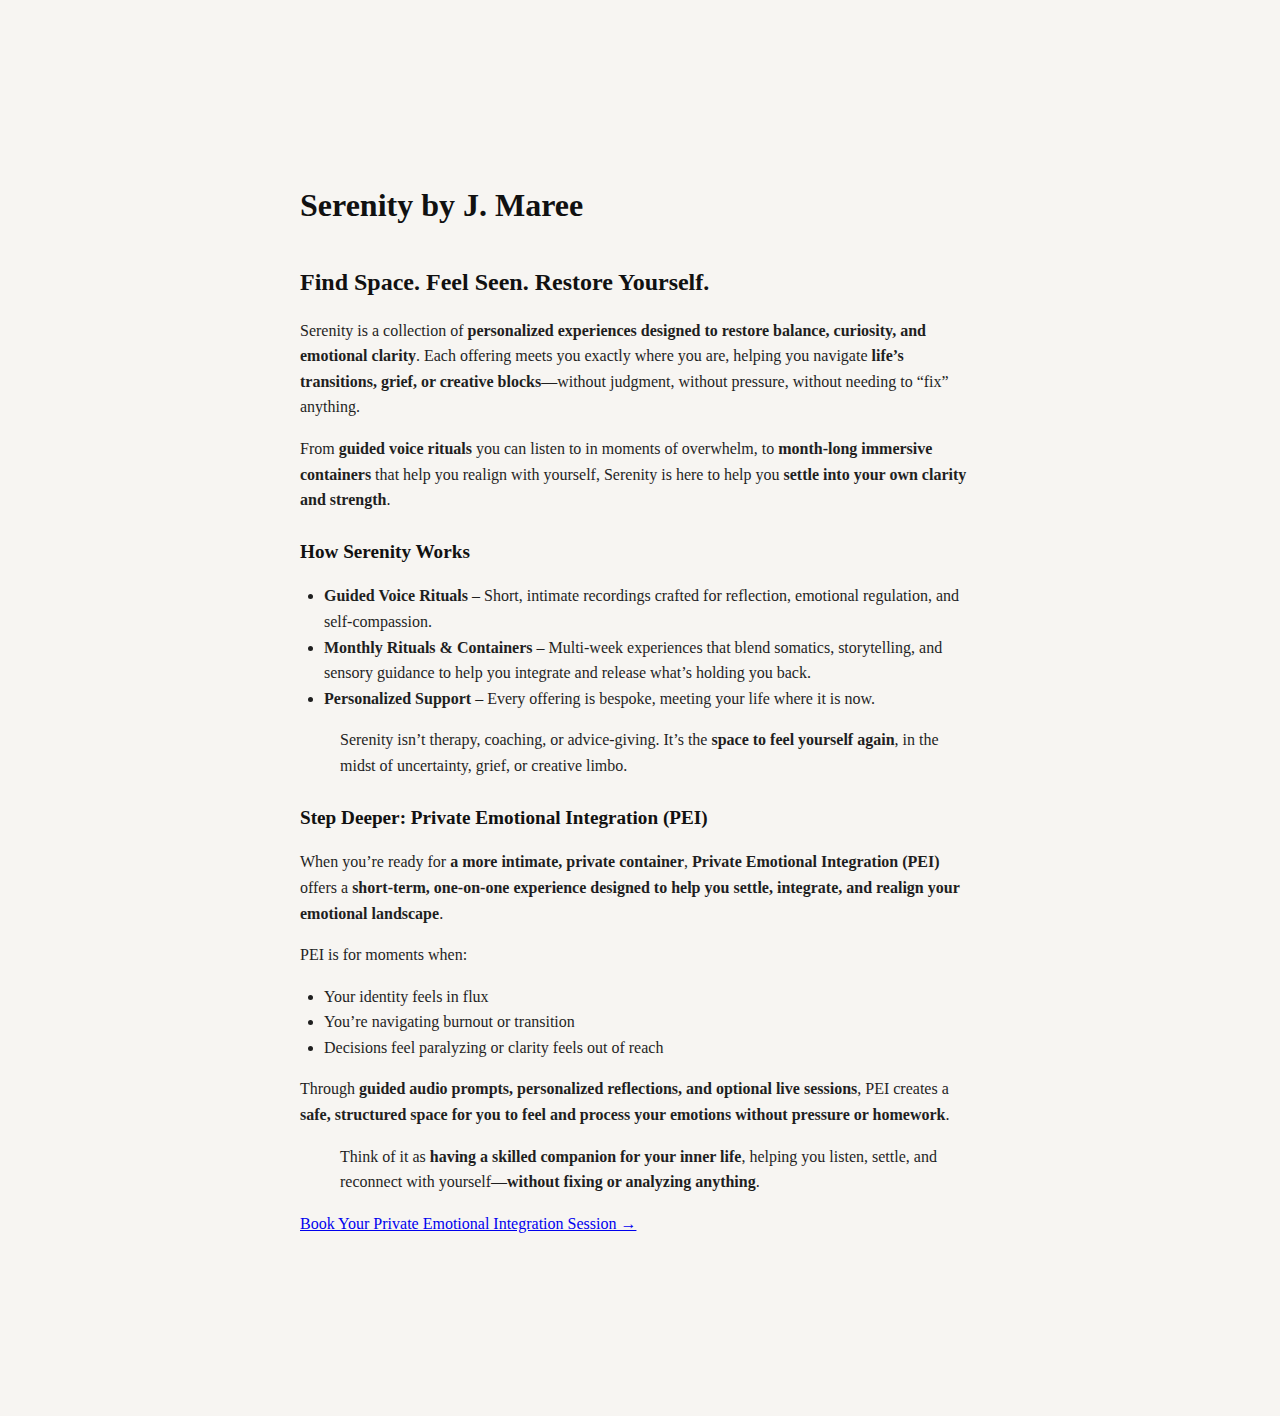
<file: index.html>
<!DOCTYPE html>
<html lang="en">
<head>
  <meta charset="UTF-8" />
  <meta name="viewport" content="width=device-width, initial-scale=1.0" />
  <title>Serenity by J. Maree</title>
  <link rel="stylesheet" href="assets/css/style.css" />
</head>
<body>
  <main class="container">
    <h1>Serenity by J. Maree</h1>
    <h2>Find Space. Feel Seen. Restore Yourself.</h2>
    <p>Serenity is a collection of <strong>personalized experiences designed to restore balance, curiosity, and emotional clarity</strong>. Each offering meets you exactly where you are, helping you navigate <strong>life’s transitions, grief, or creative blocks</strong>—without judgment, without pressure, without needing to “fix” anything.</p>
    <p>From <strong>guided voice rituals</strong> you can listen to in moments of overwhelm, to <strong>month-long immersive containers</strong> that help you realign with yourself, Serenity is here to help you <strong>settle into your own clarity and strength</strong>.</p>

    <h3>How Serenity Works</h3>
    <ul>
      <li><strong>Guided Voice Rituals</strong> – Short, intimate recordings crafted for reflection, emotional regulation, and self-compassion.</li>
      <li><strong>Monthly Rituals & Containers</strong> – Multi-week experiences that blend somatics, storytelling, and sensory guidance to help you integrate and release what’s holding you back.</li>
      <li><strong>Personalized Support</strong> – Every offering is bespoke, meeting your life where it is now.</li>
    </ul>

    <blockquote>Serenity isn’t therapy, coaching, or advice-giving. It’s the <strong>space to feel yourself again</strong>, in the midst of uncertainty, grief, or creative limbo.</blockquote>

    <h3>Step Deeper: Private Emotional Integration (PEI)</h3>
    <p>When you’re ready for <strong>a more intimate, private container</strong>, <strong>Private Emotional Integration (PEI)</strong> offers a <strong>short-term, one-on-one experience designed to help you settle, integrate, and realign your emotional landscape</strong>.</p>

    <p>PEI is for moments when:</p>
    <ul>
      <li>Your identity feels in flux</li>
      <li>You’re navigating burnout or transition</li>
      <li>Decisions feel paralyzing or clarity feels out of reach</li>
    </ul>

    <p>Through <strong>guided audio prompts, personalized reflections, and optional live sessions</strong>, PEI creates a <strong>safe, structured space for you to feel and process your emotions without pressure or homework</strong>.</p>

    <blockquote>Think of it as <strong>having a skilled companion for your inner life</strong>, helping you listen, settle, and reconnect with yourself—<strong>without fixing or analyzing anything</strong>.</blockquote>

    <a class="cta-button" href="/book-pei">Book Your Private Emotional Integration Session →</a>
</body>
</html>
</file>
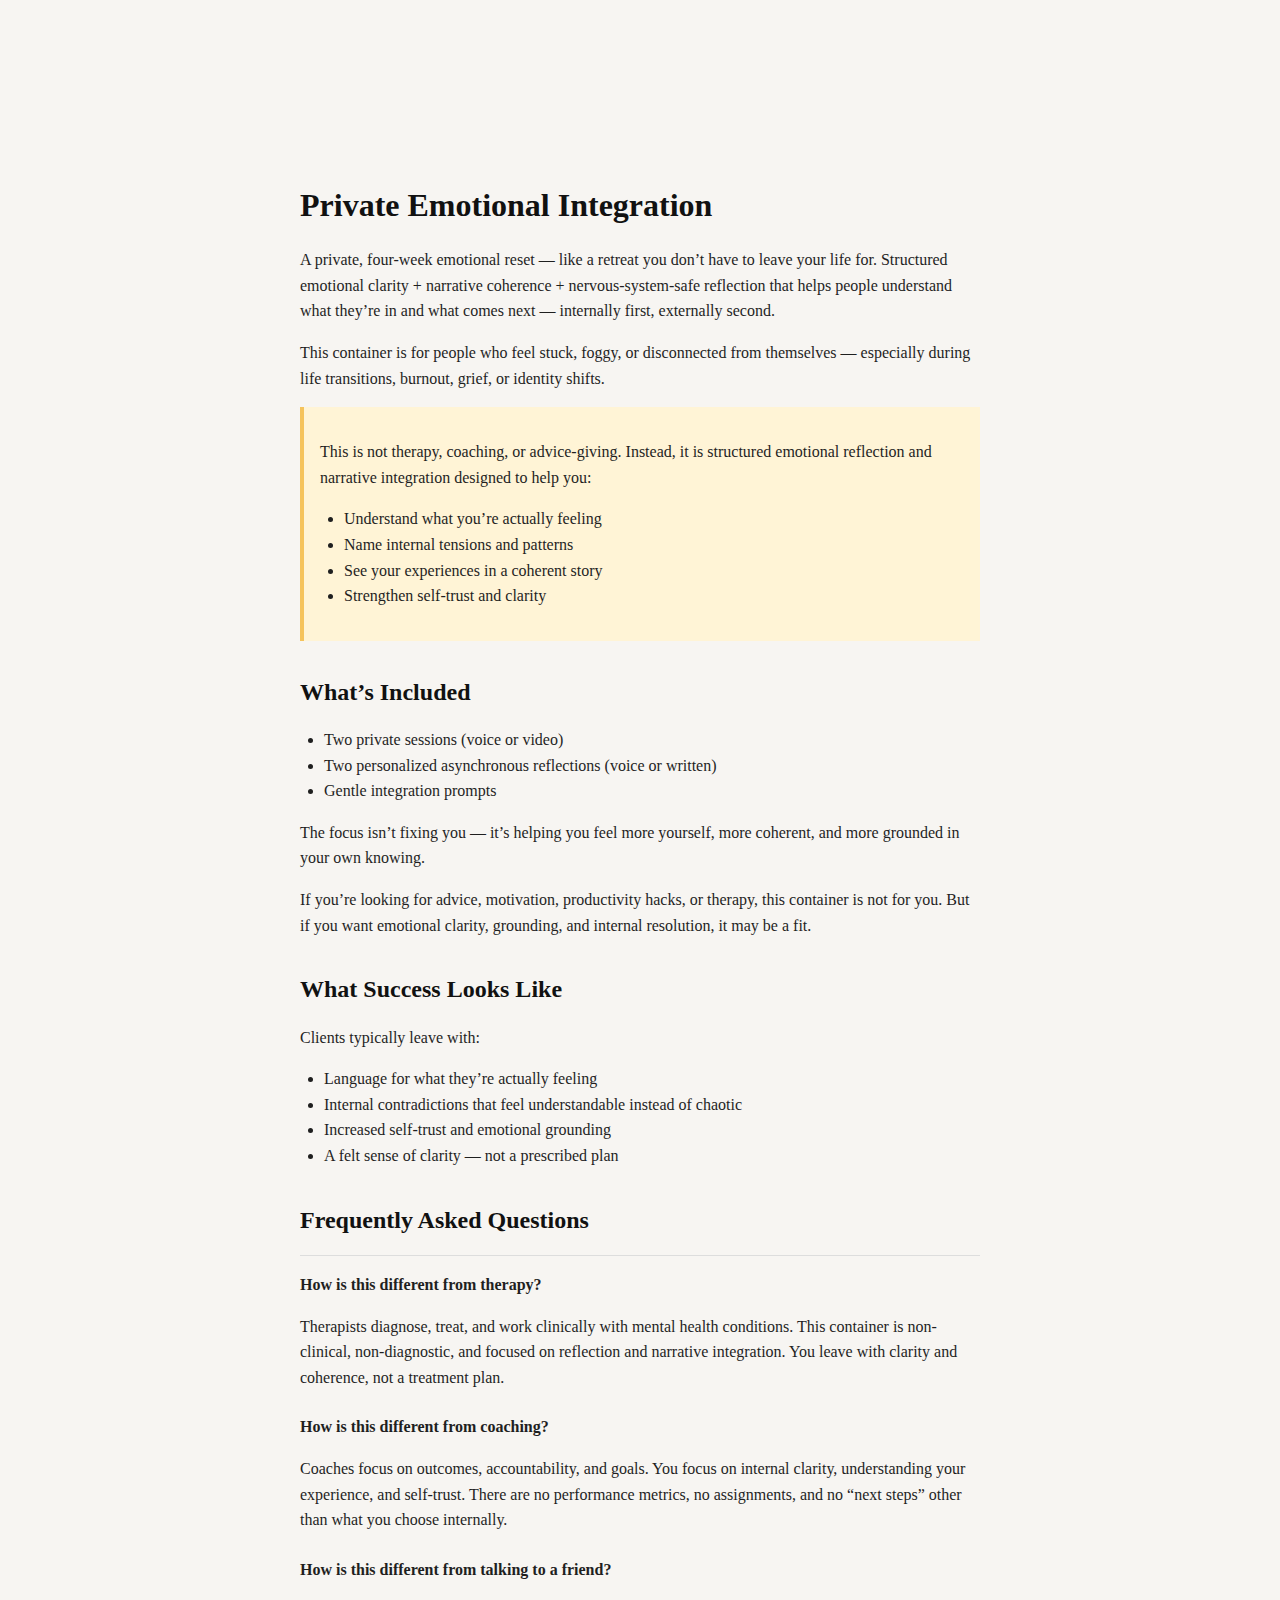
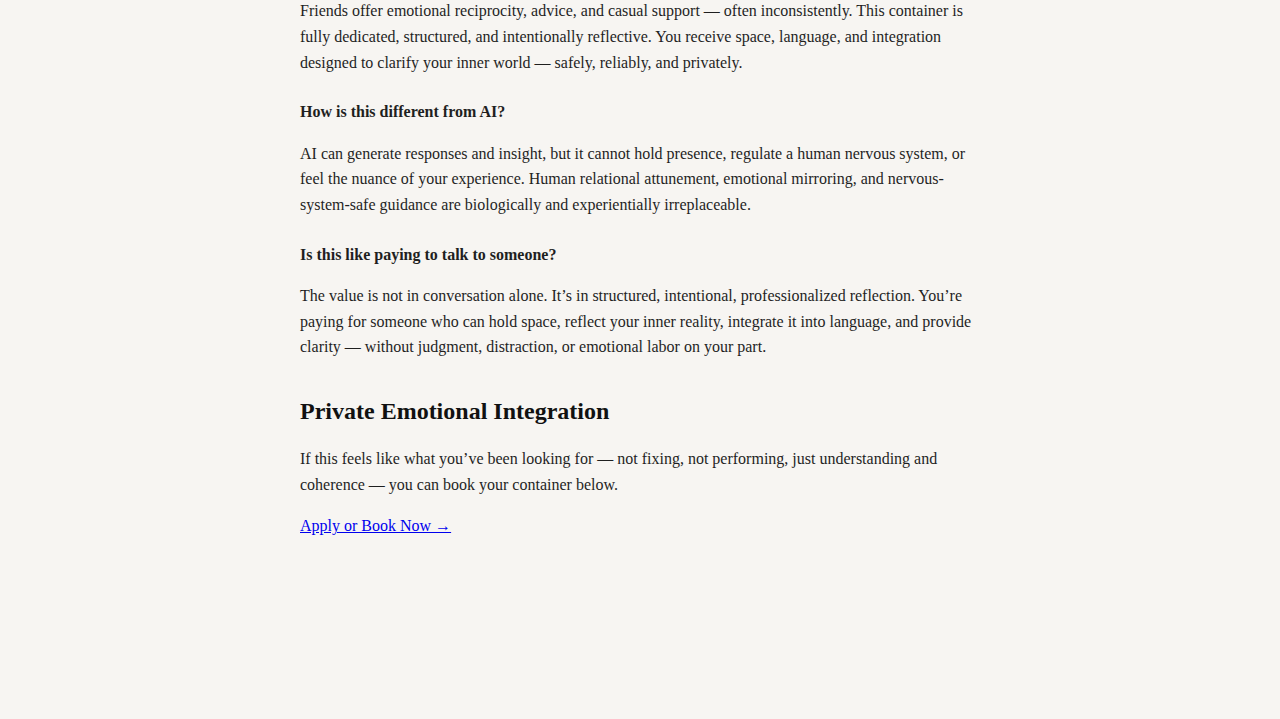
<file: book-pei.html>
<!DOCTYPE html>
<html lang="en">
<head>
  <meta charset="UTF-8" />
  <meta name="viewport" content="width=device-width, initial-scale=1.0" />
  <title>Serenity by J. Maree</title>
  <link rel="stylesheet" href="assets/css/style.css" />
</head>
<body>
  <main class="container">

    <h1>Private Emotional Integration</h1>
    <p class="lede">
      A private, four-week emotional reset — like a retreat you don’t have to leave your life for.
      Structured emotional clarity + narrative coherence + nervous-system-safe reflection that helps
      people understand what they’re in and what comes next — internally first, externally second.
    </p>

    <p>
      This container is for people who feel stuck, foggy, or disconnected from themselves —
      especially during life transitions, burnout, grief, or identity shifts.
    </p>

    <div class="highlight">
      <p>
        This is not therapy, coaching, or advice-giving. Instead, it is structured emotional reflection
        and narrative integration designed to help you:
      </p>
      <ul>
        <li>Understand what you’re actually feeling</li>
        <li>Name internal tensions and patterns</li>
        <li>See your experiences in a coherent story</li>
        <li>Strengthen self-trust and clarity</li>
      </ul>
    </div>

    <h2>What’s Included</h2>
    <ul>
      <li>Two private sessions (voice or video)</li>
      <li>Two personalized asynchronous reflections (voice or written)</li>
      <li>Gentle integration prompts</li>
    </ul>

    <p>
      The focus isn’t fixing you — it’s helping you feel more yourself, more coherent, and more grounded
      in your own knowing.
    </p>

    <p class="soft-note">
      If you’re looking for advice, motivation, productivity hacks, or therapy, this container is not for you.
      But if you want emotional clarity, grounding, and internal resolution, it may be a fit.
    </p>

    <div class="divider"></div>

    <h2>What Success Looks Like</h2>
    <p>Clients typically leave with:</p>
    <ul>
      <li>Language for what they’re actually feeling</li>
      <li>Internal contradictions that feel understandable instead of chaotic</li>
      <li>Increased self-trust and emotional grounding</li>
      <li>A felt sense of clarity — not a prescribed plan</li>
    </ul>

    <div class="divider"></div>

    <h2>Frequently Asked Questions</h2>

    <div class="faq">
      <div class="faq-item">
        <strong>How is this different from therapy?</strong>
        <p>
          Therapists diagnose, treat, and work clinically with mental health conditions.
          This container is non-clinical, non-diagnostic, and focused on reflection and narrative integration.
          You leave with clarity and coherence, not a treatment plan.
        </p>
      </div>

      <div class="faq-item">
        <strong>How is this different from coaching?</strong>
        <p>
          Coaches focus on outcomes, accountability, and goals.
          You focus on internal clarity, understanding your experience, and self-trust.
          There are no performance metrics, no assignments, and no “next steps” other than what you choose internally.
        </p>
      </div>

      <div class="faq-item">
        <strong>How is this different from talking to a friend?</strong>
        <p>
          Friends offer emotional reciprocity, advice, and casual support — often inconsistently.
          This container is fully dedicated, structured, and intentionally reflective.
          You receive space, language, and integration designed to clarify your inner world — safely, reliably, and privately.
        </p>
      </div>

      <div class="faq-item">
        <strong>How is this different from AI?</strong>
        <p>
          AI can generate responses and insight, but it cannot hold presence, regulate a human nervous system,
          or feel the nuance of your experience. Human relational attunement, emotional mirroring,
          and nervous-system-safe guidance are biologically and experientially irreplaceable.
        </p>
      </div>

      <div class="faq-item">
        <strong>Is this like paying to talk to someone?</strong>
        <p>
          The value is not in conversation alone. It’s in structured, intentional, professionalized reflection.
          You’re paying for someone who can hold space, reflect your inner reality, integrate it into language,
          and provide clarity — without judgment, distraction, or emotional labor on your part.
        </p>
      </div>
    </div>

    <section class="cta">
      <h2>Private Emotional Integration</h2>
      <p>
        If this feels like what you’ve been looking for — not fixing, not performing,
        just understanding and coherence — you can book your container below.
      </p>
      <a href="/book-pei">Apply or Book Now →</a>
    </section>

  </main>
</body>
</html>
</file>
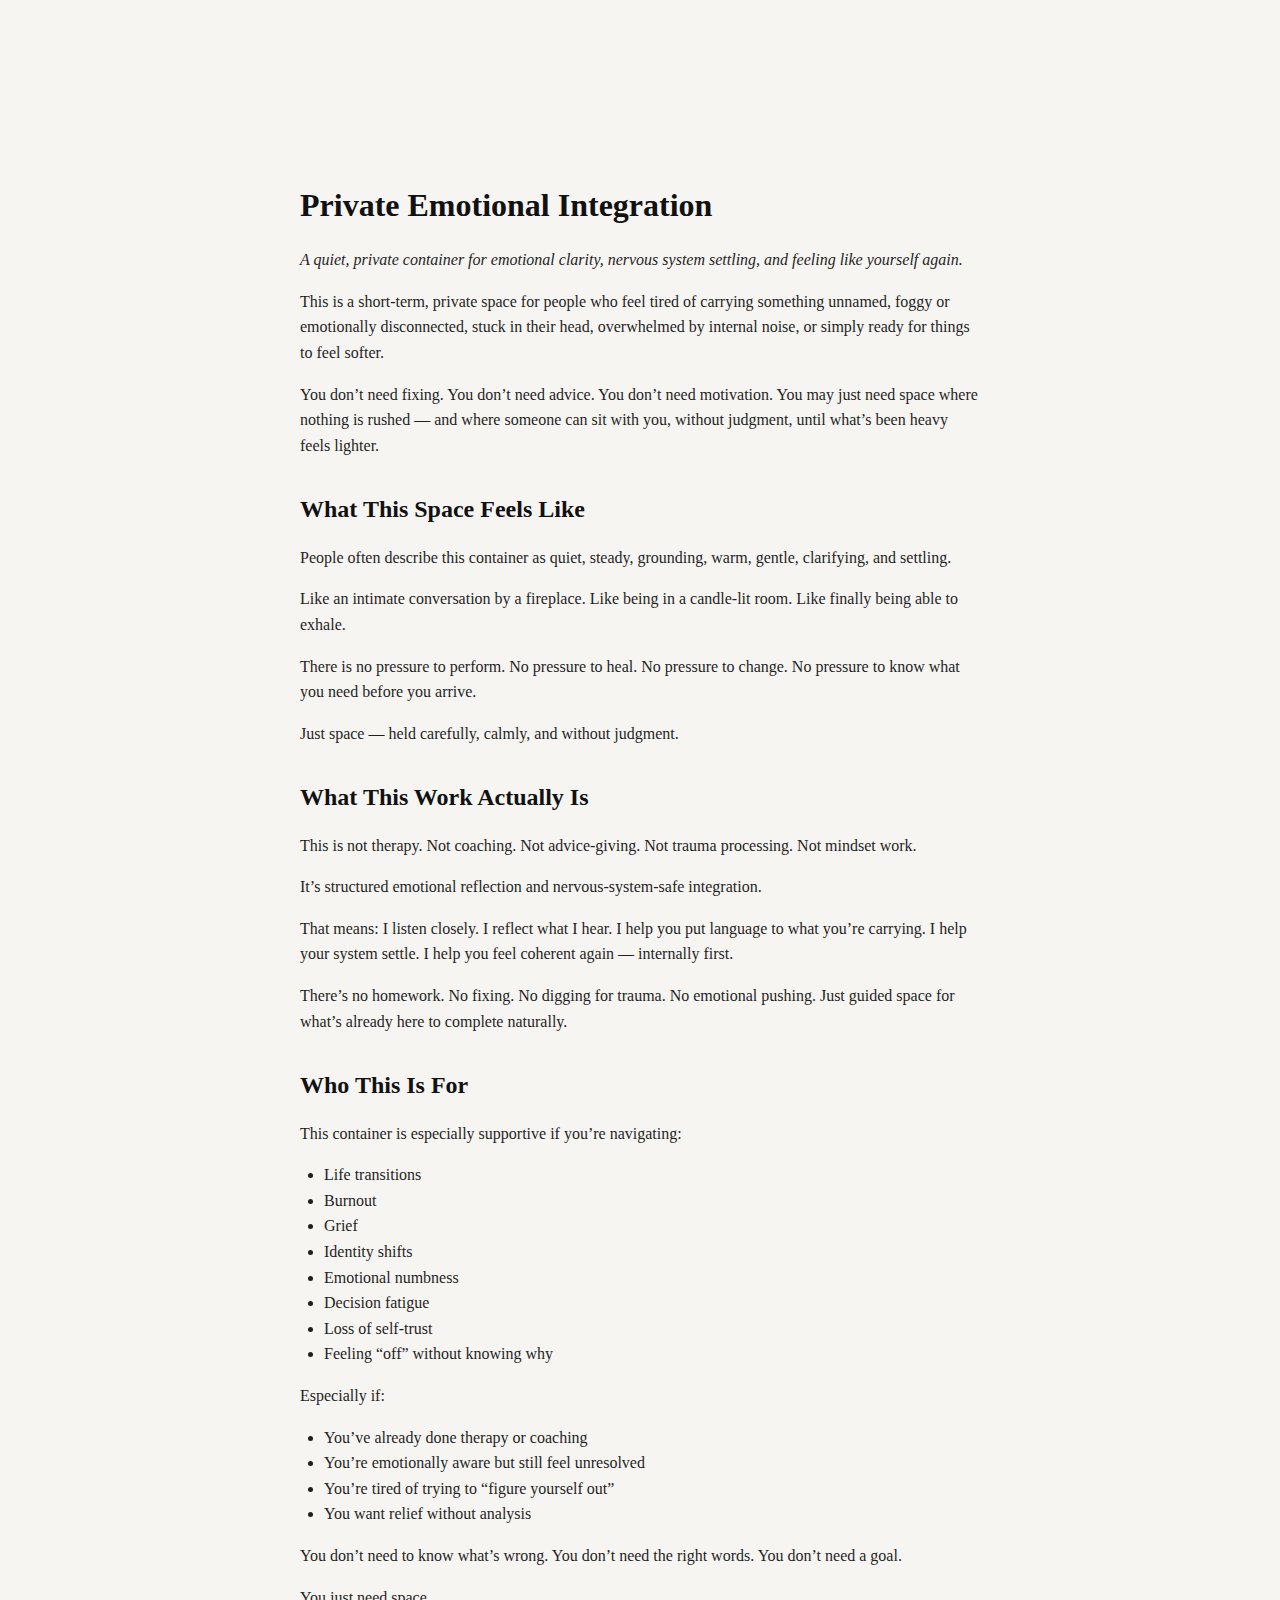
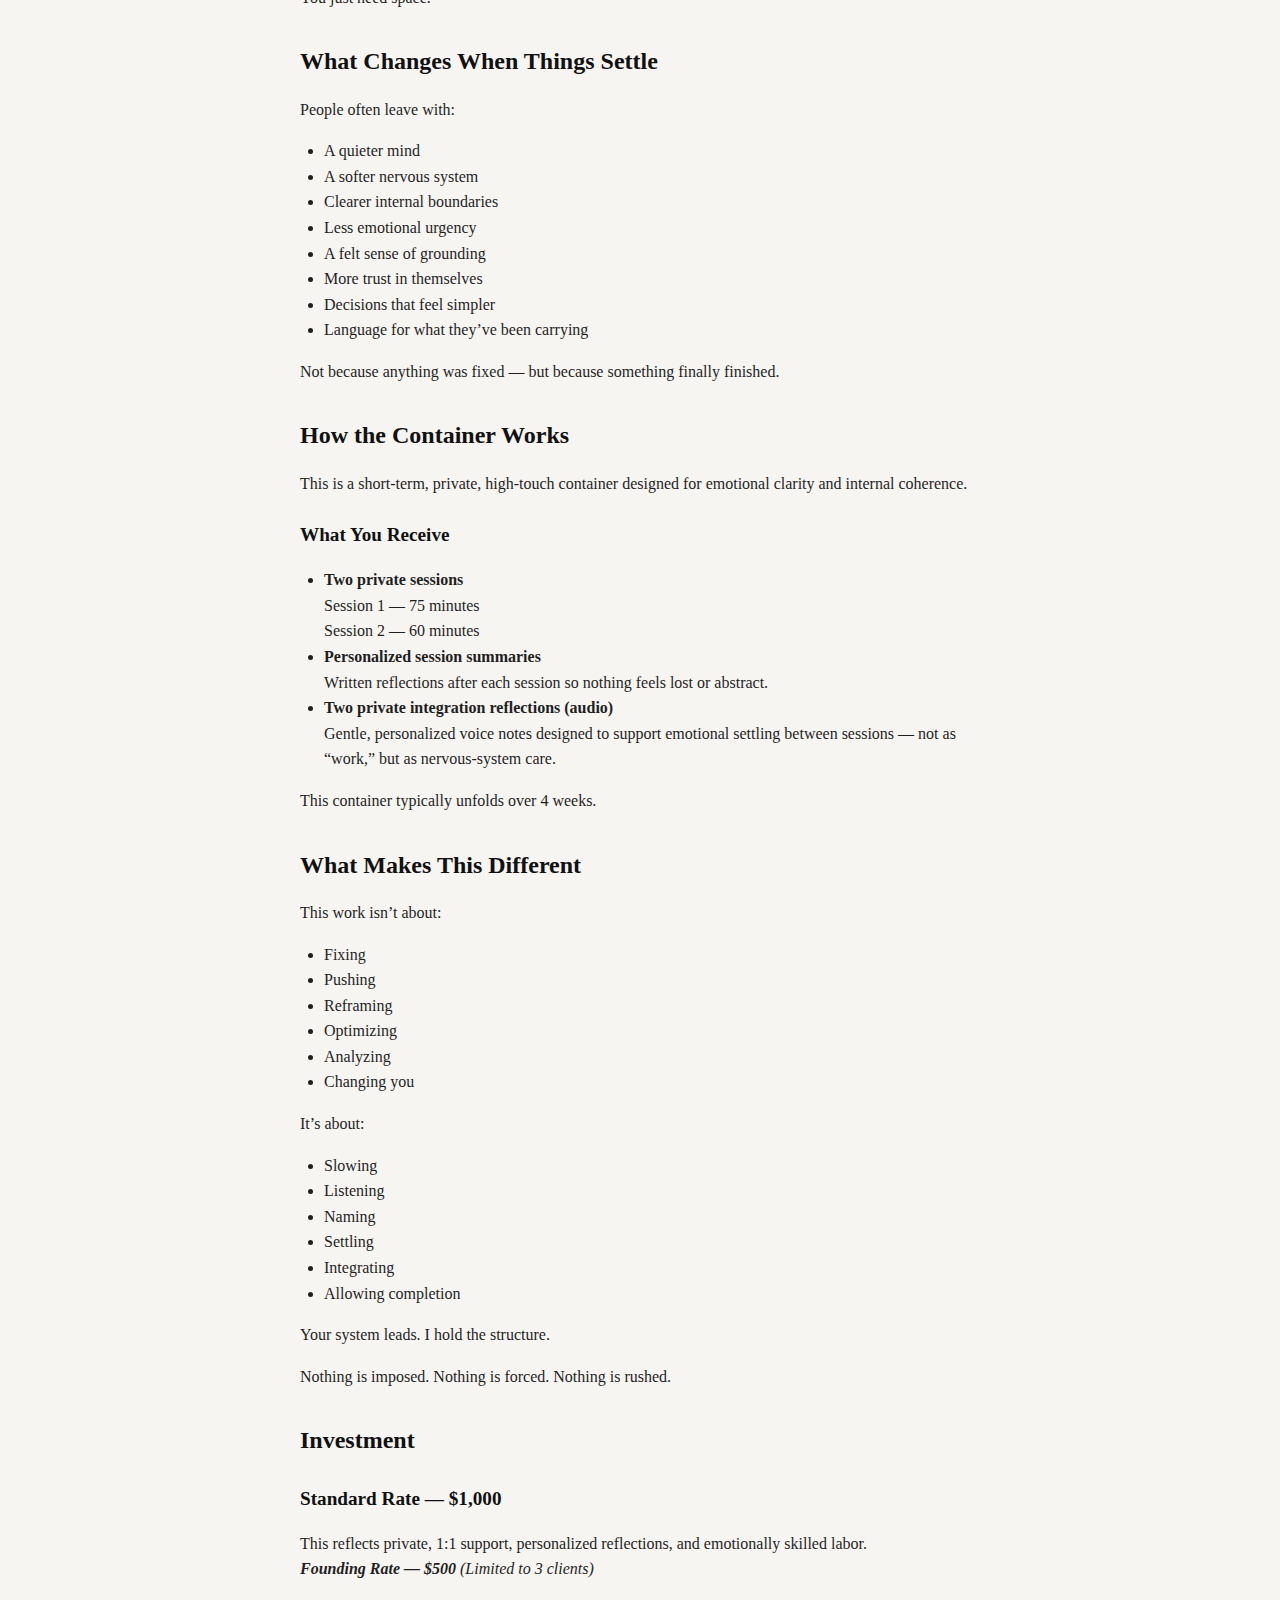
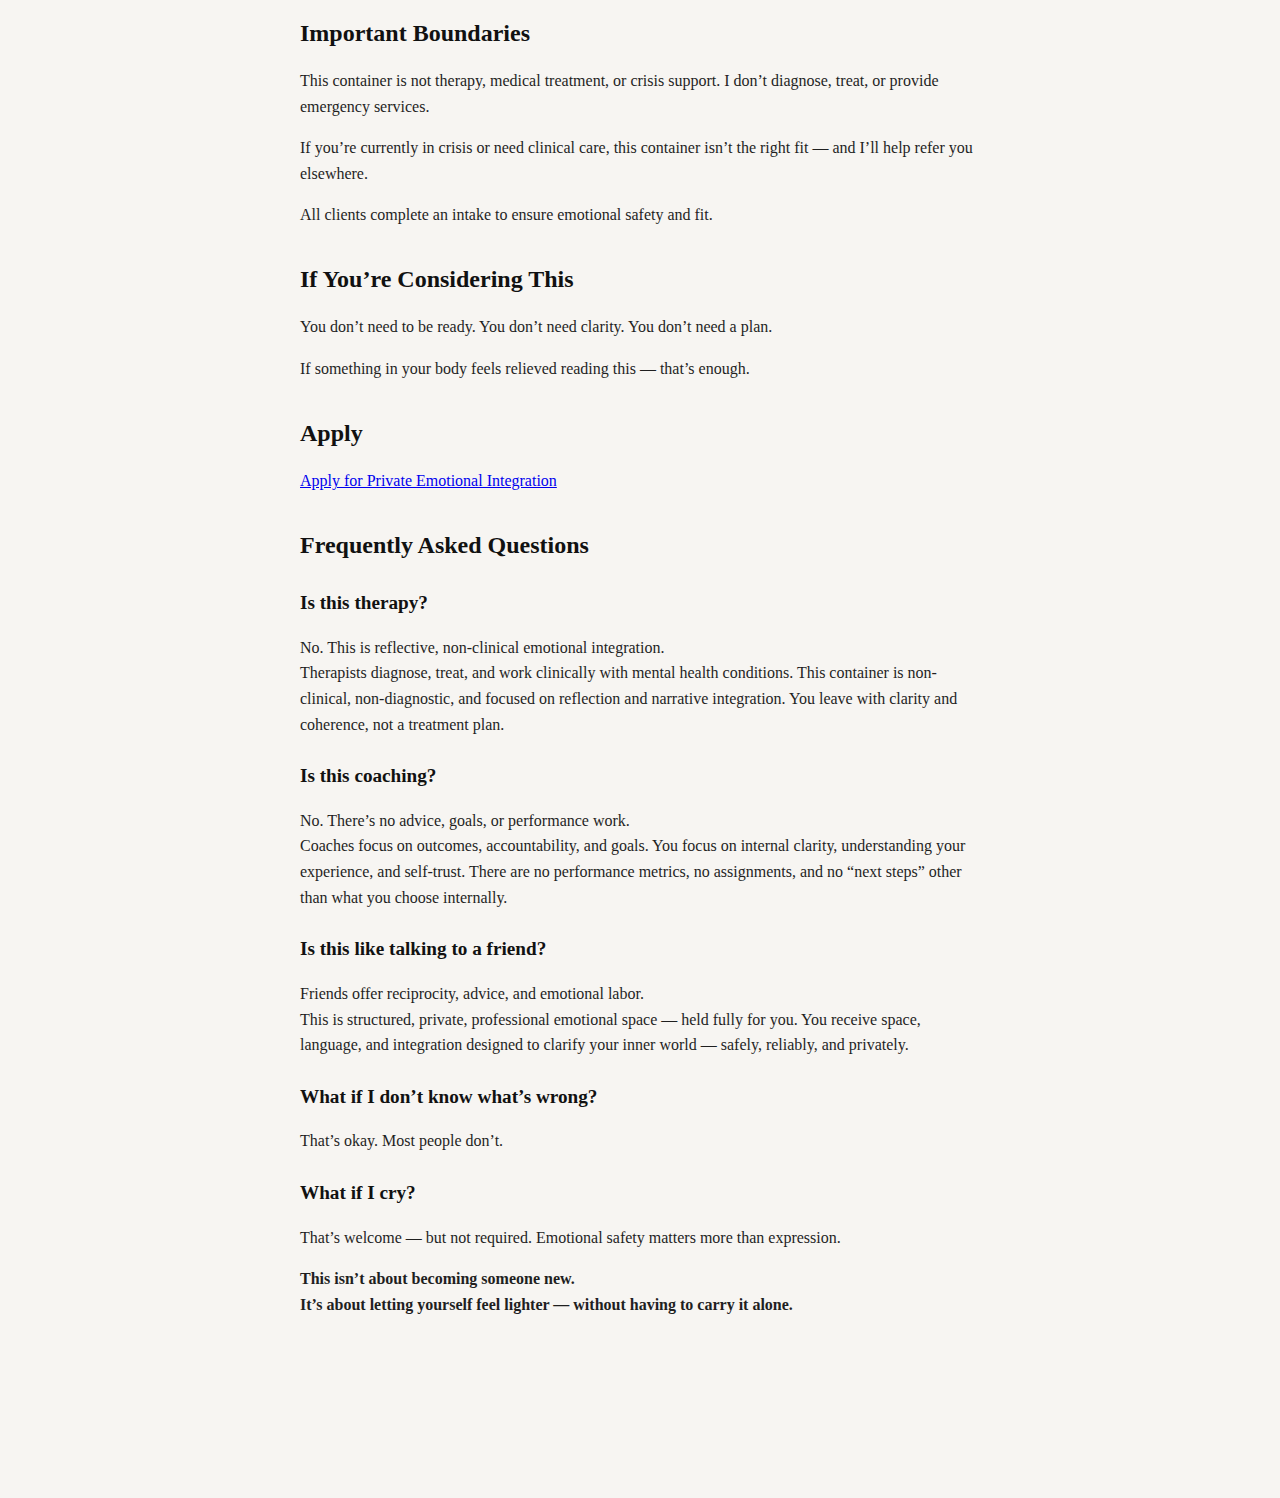
<file: pei.html>
<!DOCTYPE html>
<html lang="en">
<head>
  <meta charset="UTF-8">
  <meta name="viewport" content="width=device-width, initial-scale=1.0">
  <title>Private Emotional Integration | Serenity by J. Maree</title>
  <meta name="description" content="A private emotional integration container for nervous system settling, emotional clarity, and internal coherence — without therapy, coaching, or fixing." />
  <link rel="stylesheet" href="assets/css/style.css" />
</head>
<body>
<main class="container">
    <section>
      <h1>Private Emotional Integration</h1>
      <p><em>A quiet, private container for emotional clarity, nervous system settling, and feeling like yourself again.</em></p>

      <p>
        This is a short-term, private space for people who feel tired of carrying something unnamed, foggy or emotionally disconnected,
        stuck in their head, overwhelmed by internal noise, or simply ready for things to feel softer.
      </p>

      <p>
        You don’t need fixing. You don’t need advice. You don’t need motivation.
        You may just need space where nothing is rushed — and where someone can sit with you, without judgment,
        until what’s been heavy feels lighter.
      </p>
    </section>

    <section>
      <h2>What This Space Feels Like</h2>

      <p>
        People often describe this container as quiet, steady, grounding, warm, gentle, clarifying, and settling.
      </p>

      <p>
        Like an intimate conversation by a fireplace.
        Like being in a candle-lit room.
        Like finally being able to exhale.
      </p>

      <p>
        There is no pressure to perform.
        No pressure to heal.
        No pressure to change.
        No pressure to know what you need before you arrive.
      </p>

      <p>
        Just space — held carefully, calmly, and without judgment.
      </p>
    </section>

    <section>
      <h2>What This Work Actually Is</h2>

      <p>
        This is not therapy. Not coaching. Not advice-giving. Not trauma processing. Not mindset work.
      </p>

      <p>
        It’s structured emotional reflection and nervous-system-safe integration.
      </p>

      <p>
        That means: I listen closely. I reflect what I hear. I help you put language to what you’re carrying.
        I help your system settle. I help you feel coherent again — internally first.
      </p>

      <p>
        There’s no homework. No fixing. No digging for trauma. No emotional pushing.
        Just guided space for what’s already here to complete naturally.
      </p>
    </section>

    <section>
      <h2>Who This Is For</h2>

      <p>This container is especially supportive if you’re navigating:</p>

      <ul>
        <li>Life transitions</li>
        <li>Burnout</li>
        <li>Grief</li>
        <li>Identity shifts</li>
        <li>Emotional numbness</li>
        <li>Decision fatigue</li>
        <li>Loss of self-trust</li>
        <li>Feeling “off” without knowing why</li>
      </ul>

      <p>Especially if:</p>

      <ul>
        <li>You’ve already done therapy or coaching</li>
        <li>You’re emotionally aware but still feel unresolved</li>
        <li>You’re tired of trying to “figure yourself out”</li>
        <li>You want relief without analysis</li>
      </ul>

      <p>
        You don’t need to know what’s wrong.
        You don’t need the right words.
        You don’t need a goal.
      </p>

      <p>
        You just need space.
      </p>
    </section>

    <section>
      <h2>What Changes When Things Settle</h2>

      <p>People often leave with:</p>

      <ul>
        <li>A quieter mind</li>
        <li>A softer nervous system</li>
        <li>Clearer internal boundaries</li>
        <li>Less emotional urgency</li>
        <li>A felt sense of grounding</li>
        <li>More trust in themselves</li>
        <li>Decisions that feel simpler</li>
        <li>Language for what they’ve been carrying</li>
      </ul>

      <p>
        Not because anything was fixed — but because something finally finished.
      </p>
    </section>

    <section>
      <h2>How the Container Works</h2>

      <p>
        This is a short-term, private, high-touch container designed for emotional clarity and internal coherence.
      </p>

      <h3>What You Receive</h3>

      <ul>
        <li>
          <strong>Two private sessions</strong><br />
          Session 1 — 75 minutes<br />
          Session 2 — 60 minutes
        </li>
        <li>
          <strong>Personalized session summaries</strong><br />
          Written reflections after each session so nothing feels lost or abstract.
        </li>
        <li>
          <strong>Two private integration reflections (audio)</strong><br />
          Gentle, personalized voice notes designed to support emotional settling between sessions — not as “work,” but as nervous-system care.
        </li>
      </ul>

      <p>
        This container typically unfolds over 4 weeks.
      </p>
    </section>

    <section>
      <h2>What Makes This Different</h2>

      <p>This work isn’t about:</p>

      <ul>
        <li>Fixing</li>
        <li>Pushing</li>
        <li>Reframing</li>
        <li>Optimizing</li>
        <li>Analyzing</li>
        <li>Changing you</li>
      </ul>

      <p>It’s about:</p>

      <ul>
        <li>Slowing</li>
        <li>Listening</li>
        <li>Naming</li>
        <li>Settling</li>
        <li>Integrating</li>
        <li>Allowing completion</li>
      </ul>

      <p>
        Your system leads. I hold the structure.
      </p>

      <p>
        Nothing is imposed. Nothing is forced. Nothing is rushed.
      </p>
    </section>

    <section>
      <h2>Investment</h2>
      <h3><strong>Standard Rate — $1,000</strong></h3> 
      This reflects private, 1:1 support, personalized reflections, and emotionally skilled labor.
      <br><em><strong>Founding Rate — $500</strong> (Limited to 3 clients)</em>
    </section>

    <section>
      <h2>Important Boundaries</h2>

      <p>
        This container is not therapy, medical treatment, or crisis support.
        I don’t diagnose, treat, or provide emergency services.
      </p>

      <p>
        If you’re currently in crisis or need clinical care, this container isn’t the right fit —
        and I’ll help refer you elsewhere.
      </p>

      <p>
        All clients complete an intake to ensure emotional safety and fit.
      </p>
    </section>

    <section>
      <h2>If You’re Considering This</h2>

      <p>
        You don’t need to be ready.
        You don’t need clarity.
        You don’t need a plan.
      </p>

      <p>
        If something in your body feels relieved reading this — that’s enough.
      </p>
    </section>

    <section>
      <h2>Apply</h2>

      <p>
        <a href="#apply">Apply for Private Emotional Integration</a>
      </p>
    </section>

    <section>
      <h2>Frequently Asked Questions</h2>

      <h3>Is this therapy?</h3>
      <p>No. This is reflective, non-clinical emotional integration.
        <br>Therapists diagnose, treat, and work clinically with mental health conditions. This container is non-clinical, non-diagnostic, and focused on reflection and narrative integration. You leave with clarity and coherence, not a treatment plan.</p>

      <h3>Is this coaching?</h3>
      <p>No. There’s no advice, goals, or performance work.
      <br>Coaches focus on outcomes, accountability, and goals. You focus on internal clarity, understanding your experience, and self-trust. There are no performance metrics, no assignments, and no “next steps” other than what you choose internally.</p>

      <h3>Is this like talking to a friend?</h3>
      <p>Friends offer reciprocity, advice, and emotional labor.
        <br>This is structured, private, professional emotional space — held fully for you. You receive space, language, and integration designed to clarify your inner world — safely, reliably, and privately.
      </p>
      
      <h3>What if I don’t know what’s wrong?</h3>
      <p>That’s okay. Most people don’t.</p>

      <h3>What if I cry?</h3>
      <p>That’s welcome — but not required. Emotional safety matters more than expression.</p>
      
    </section>

    <section>
      <p>
        <strong>
          This isn’t about becoming someone new.<br />
          It’s about letting yourself feel lighter — without having to carry it alone.
        </strong>
      </p>
    </section>

  </main>

</body>
</html>
</file>
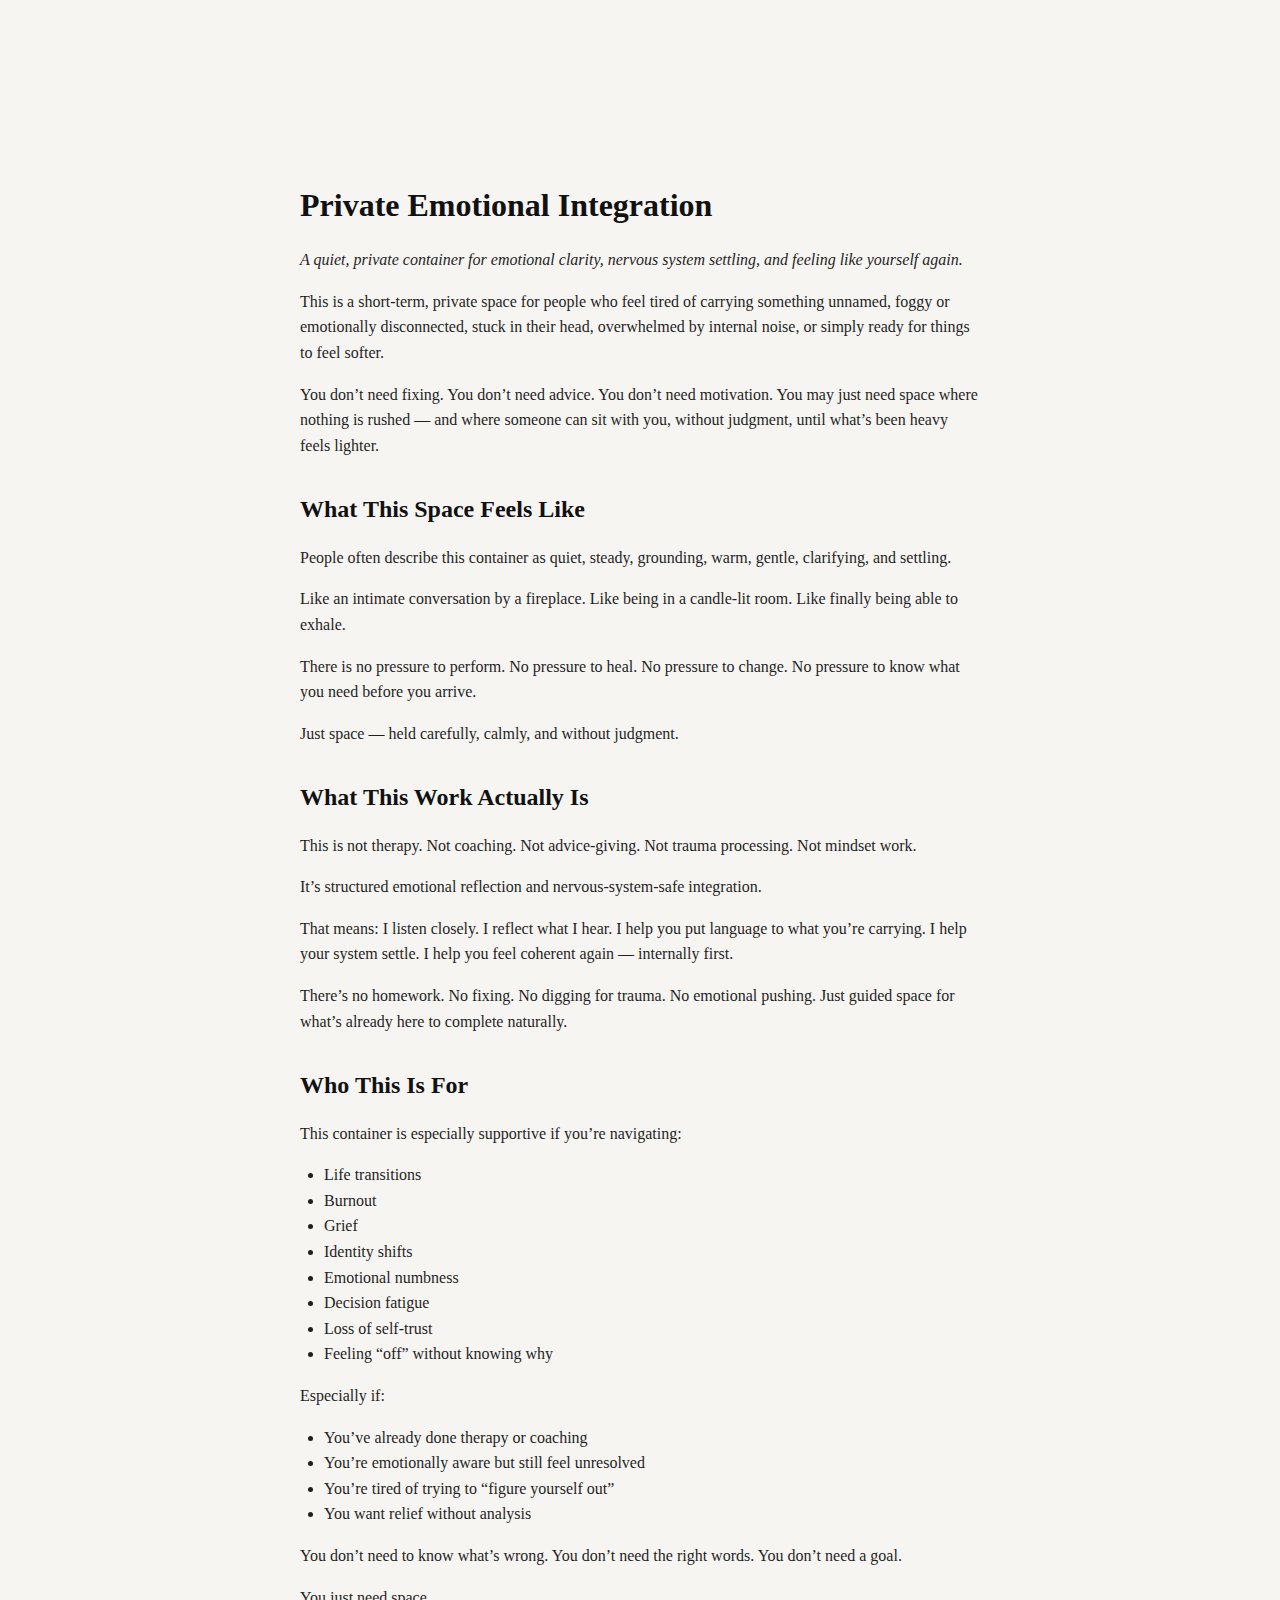
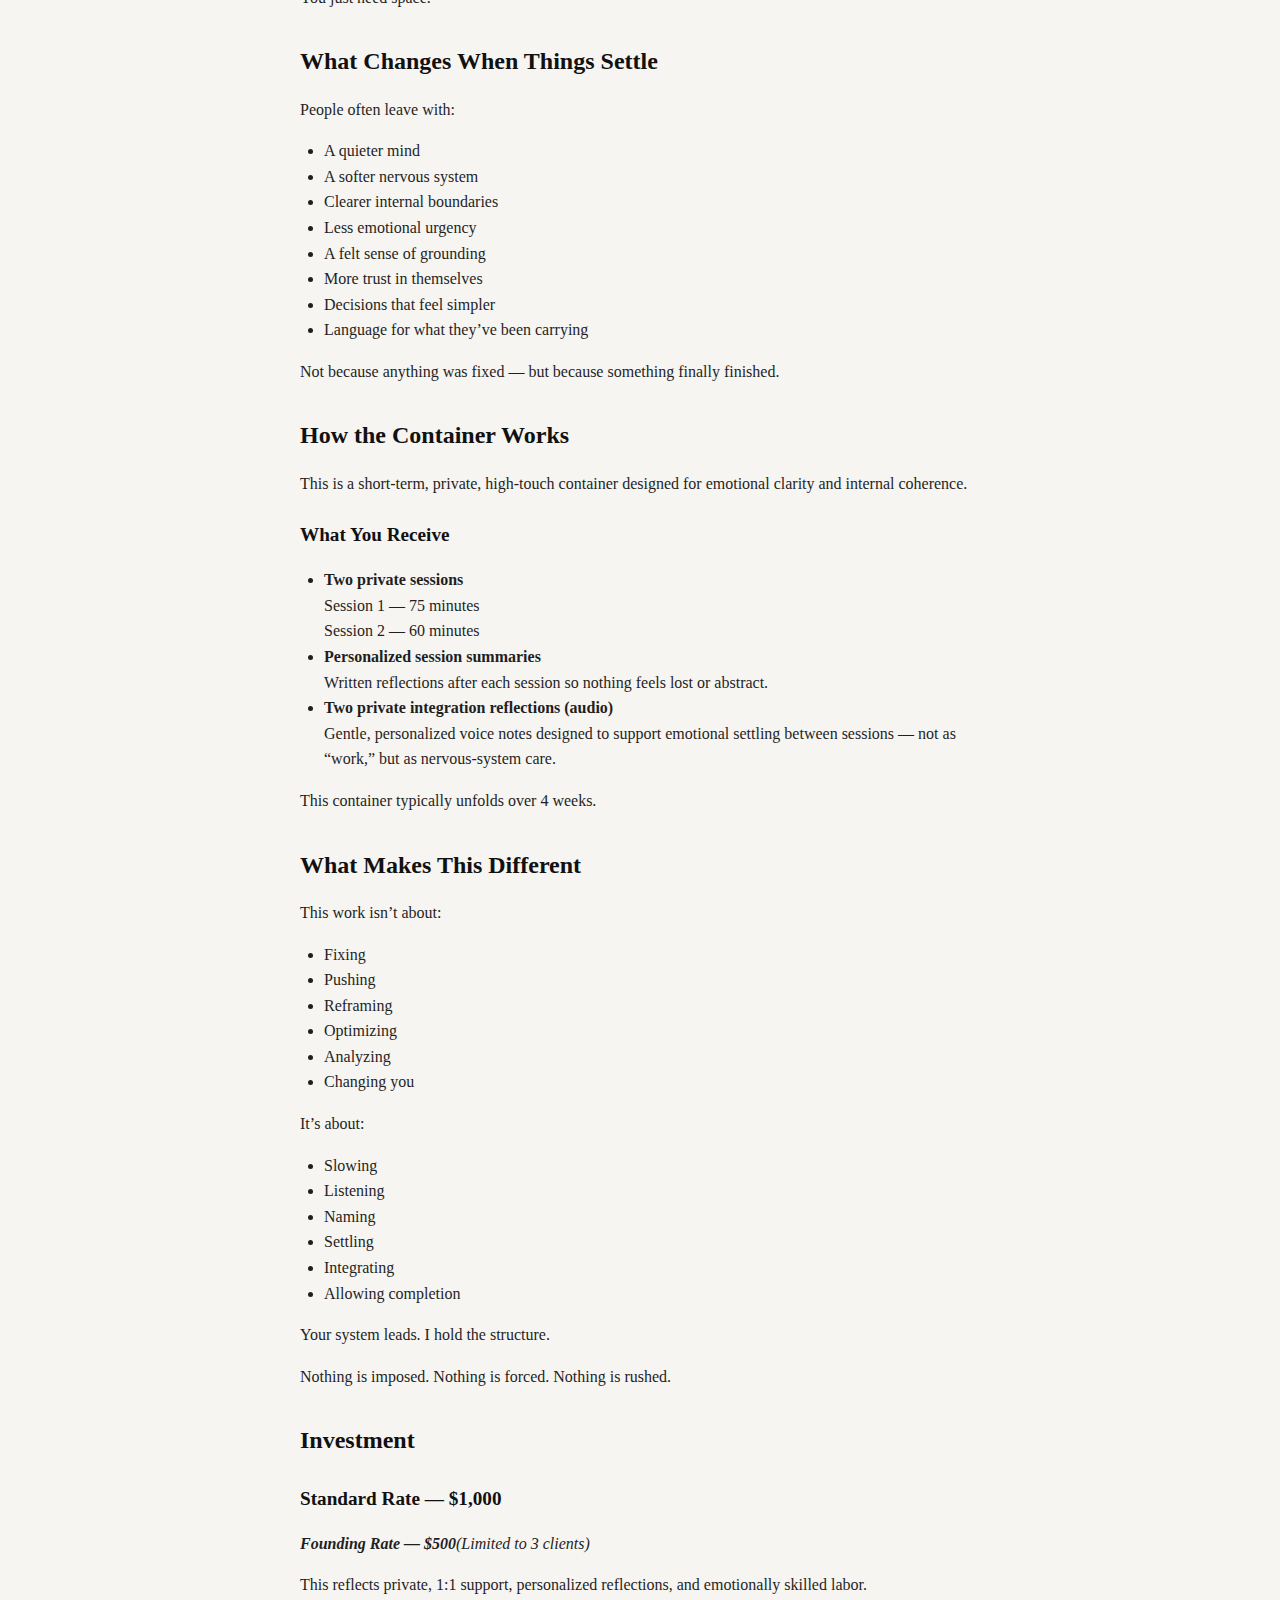
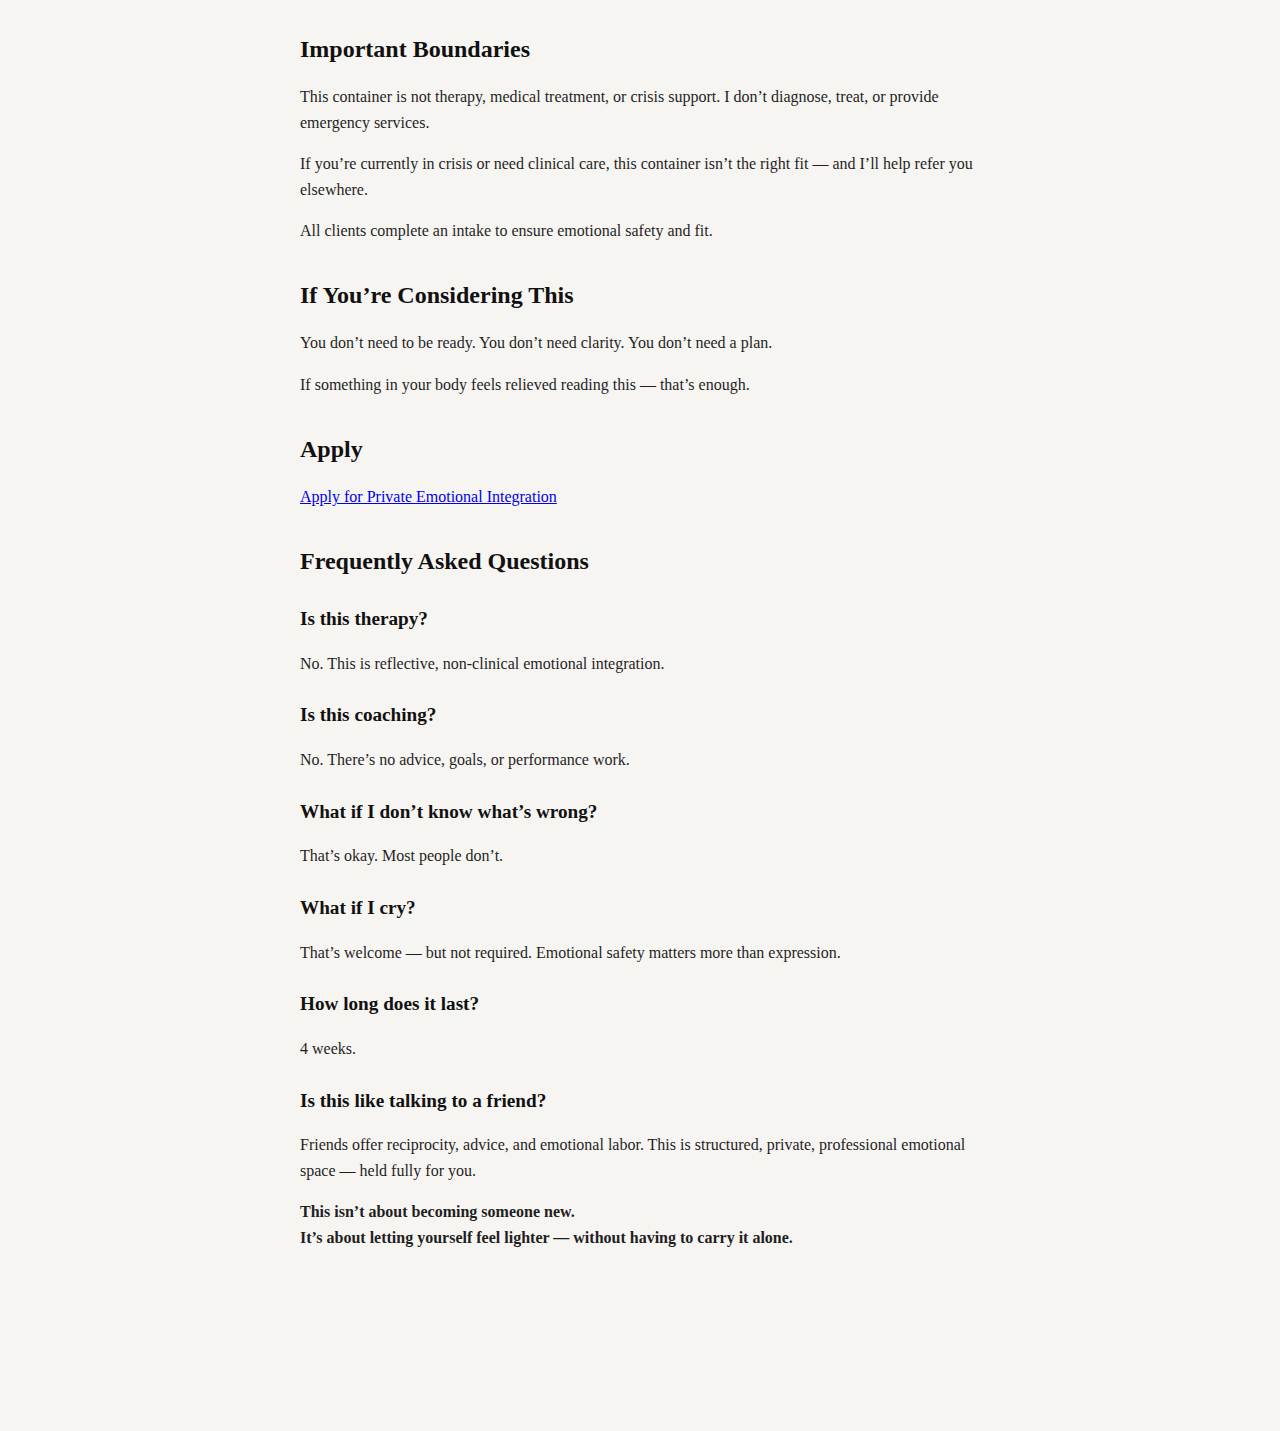
<file: pei2.html>
<!DOCTYPE html>
<html lang="en">
<head>
  <meta charset="UTF-8">
  <meta name="viewport" content="width=device-width, initial-scale=1.0">
  <title>Private Emotional Integration | Serenity by J. Maree</title>
  <meta name="description" content="A private emotional integration container for nervous system settling, emotional clarity, and internal coherence — without therapy, coaching, or fixing." />
  <link rel="stylesheet" href="assets/css/style.css" />
</head>
<body>
<main class="container">
    <section>
      <h1>Private Emotional Integration</h1>
      <p><em>A quiet, private container for emotional clarity, nervous system settling, and feeling like yourself again.</em></p>

      <p>
        This is a short-term, private space for people who feel tired of carrying something unnamed, foggy or emotionally disconnected,
        stuck in their head, overwhelmed by internal noise, or simply ready for things to feel softer.
      </p>

      <p>
        You don’t need fixing. You don’t need advice. You don’t need motivation.
        You may just need space where nothing is rushed — and where someone can sit with you, without judgment,
        until what’s been heavy feels lighter.
      </p>
    </section>

    <section>
      <h2>What This Space Feels Like</h2>

      <p>
        People often describe this container as quiet, steady, grounding, warm, gentle, clarifying, and settling.
      </p>

      <p>
        Like an intimate conversation by a fireplace.
        Like being in a candle-lit room.
        Like finally being able to exhale.
      </p>

      <p>
        There is no pressure to perform.
        No pressure to heal.
        No pressure to change.
        No pressure to know what you need before you arrive.
      </p>

      <p>
        Just space — held carefully, calmly, and without judgment.
      </p>
    </section>

    <section>
      <h2>What This Work Actually Is</h2>

      <p>
        This is not therapy. Not coaching. Not advice-giving. Not trauma processing. Not mindset work.
      </p>

      <p>
        It’s structured emotional reflection and nervous-system-safe integration.
      </p>

      <p>
        That means: I listen closely. I reflect what I hear. I help you put language to what you’re carrying.
        I help your system settle. I help you feel coherent again — internally first.
      </p>

      <p>
        There’s no homework. No fixing. No digging for trauma. No emotional pushing.
        Just guided space for what’s already here to complete naturally.
      </p>
    </section>

    <section>
      <h2>Who This Is For</h2>

      <p>This container is especially supportive if you’re navigating:</p>

      <ul>
        <li>Life transitions</li>
        <li>Burnout</li>
        <li>Grief</li>
        <li>Identity shifts</li>
        <li>Emotional numbness</li>
        <li>Decision fatigue</li>
        <li>Loss of self-trust</li>
        <li>Feeling “off” without knowing why</li>
      </ul>

      <p>Especially if:</p>

      <ul>
        <li>You’ve already done therapy or coaching</li>
        <li>You’re emotionally aware but still feel unresolved</li>
        <li>You’re tired of trying to “figure yourself out”</li>
        <li>You want relief without analysis</li>
      </ul>

      <p>
        You don’t need to know what’s wrong.
        You don’t need the right words.
        You don’t need a goal.
      </p>

      <p>
        You just need space.
      </p>
    </section>

    <section>
      <h2>What Changes When Things Settle</h2>

      <p>People often leave with:</p>

      <ul>
        <li>A quieter mind</li>
        <li>A softer nervous system</li>
        <li>Clearer internal boundaries</li>
        <li>Less emotional urgency</li>
        <li>A felt sense of grounding</li>
        <li>More trust in themselves</li>
        <li>Decisions that feel simpler</li>
        <li>Language for what they’ve been carrying</li>
      </ul>

      <p>
        Not because anything was fixed — but because something finally finished.
      </p>
    </section>

    <section>
      <h2>How the Container Works</h2>

      <p>
        This is a short-term, private, high-touch container designed for emotional clarity and internal coherence.
      </p>

      <h3>What You Receive</h3>

      <ul>
        <li>
          <strong>Two private sessions</strong><br />
          Session 1 — 75 minutes<br />
          Session 2 — 60 minutes
        </li>
        <li>
          <strong>Personalized session summaries</strong><br />
          Written reflections after each session so nothing feels lost or abstract.
        </li>
        <li>
          <strong>Two private integration reflections (audio)</strong><br />
          Gentle, personalized voice notes designed to support emotional settling between sessions — not as “work,” but as nervous-system care.
        </li>
      </ul>

      <p>
        This container typically unfolds over 4 weeks.
      </p>
    </section>

    <section>
      <h2>What Makes This Different</h2>

      <p>This work isn’t about:</p>

      <ul>
        <li>Fixing</li>
        <li>Pushing</li>
        <li>Reframing</li>
        <li>Optimizing</li>
        <li>Analyzing</li>
        <li>Changing you</li>
      </ul>

      <p>It’s about:</p>

      <ul>
        <li>Slowing</li>
        <li>Listening</li>
        <li>Naming</li>
        <li>Settling</li>
        <li>Integrating</li>
        <li>Allowing completion</li>
      </ul>

      <p>
        Your system leads. I hold the structure.
      </p>

      <p>
        Nothing is imposed. Nothing is forced. Nothing is rushed.
      </p>
    </section>

    <section>
      <h2>Investment</h2>
      <h3><p><strong>Standard Rate — $1,000</strong></h3> <em><strong>Founding Rate — $500</strong>(Limited to 3 clients)</em></p>

      <p>
        This reflects private, 1:1 support, personalized reflections, and emotionally skilled labor.
      </p>
    </section>

    <section>
      <h2>Important Boundaries</h2>

      <p>
        This container is not therapy, medical treatment, or crisis support.
        I don’t diagnose, treat, or provide emergency services.
      </p>

      <p>
        If you’re currently in crisis or need clinical care, this container isn’t the right fit —
        and I’ll help refer you elsewhere.
      </p>

      <p>
        All clients complete an intake to ensure emotional safety and fit.
      </p>
    </section>

    <section>
      <h2>If You’re Considering This</h2>

      <p>
        You don’t need to be ready.
        You don’t need clarity.
        You don’t need a plan.
      </p>

      <p>
        If something in your body feels relieved reading this — that’s enough.
      </p>
    </section>

    <section>
      <h2>Apply</h2>

      <p>
        <a href="#apply">Apply for Private Emotional Integration</a>
      </p>
    </section>

    <section>
      <h2>Frequently Asked Questions</h2>

      <h3>Is this therapy?</h3>
      <p>No. This is reflective, non-clinical emotional integration.</p>

      <h3>Is this coaching?</h3>
      <p>No. There’s no advice, goals, or performance work.</p>

      <h3>What if I don’t know what’s wrong?</h3>
      <p>That’s okay. Most people don’t.</p>

      <h3>What if I cry?</h3>
      <p>That’s welcome — but not required. Emotional safety matters more than expression.</p>

      <h3>How long does it last?</h3>
      <p>4 weeks.</p>

      <h3>Is this like talking to a friend?</h3>
      <p>
        Friends offer reciprocity, advice, and emotional labor.
        This is structured, private, professional emotional space — held fully for you.
      </p>
    </section>

    <section>
      <p>
        <strong>
          This isn’t about becoming someone new.<br />
          It’s about letting yourself feel lighter — without having to carry it alone.
        </strong>
      </p>
    </section>

  </main>

</body>
</html>
</file>
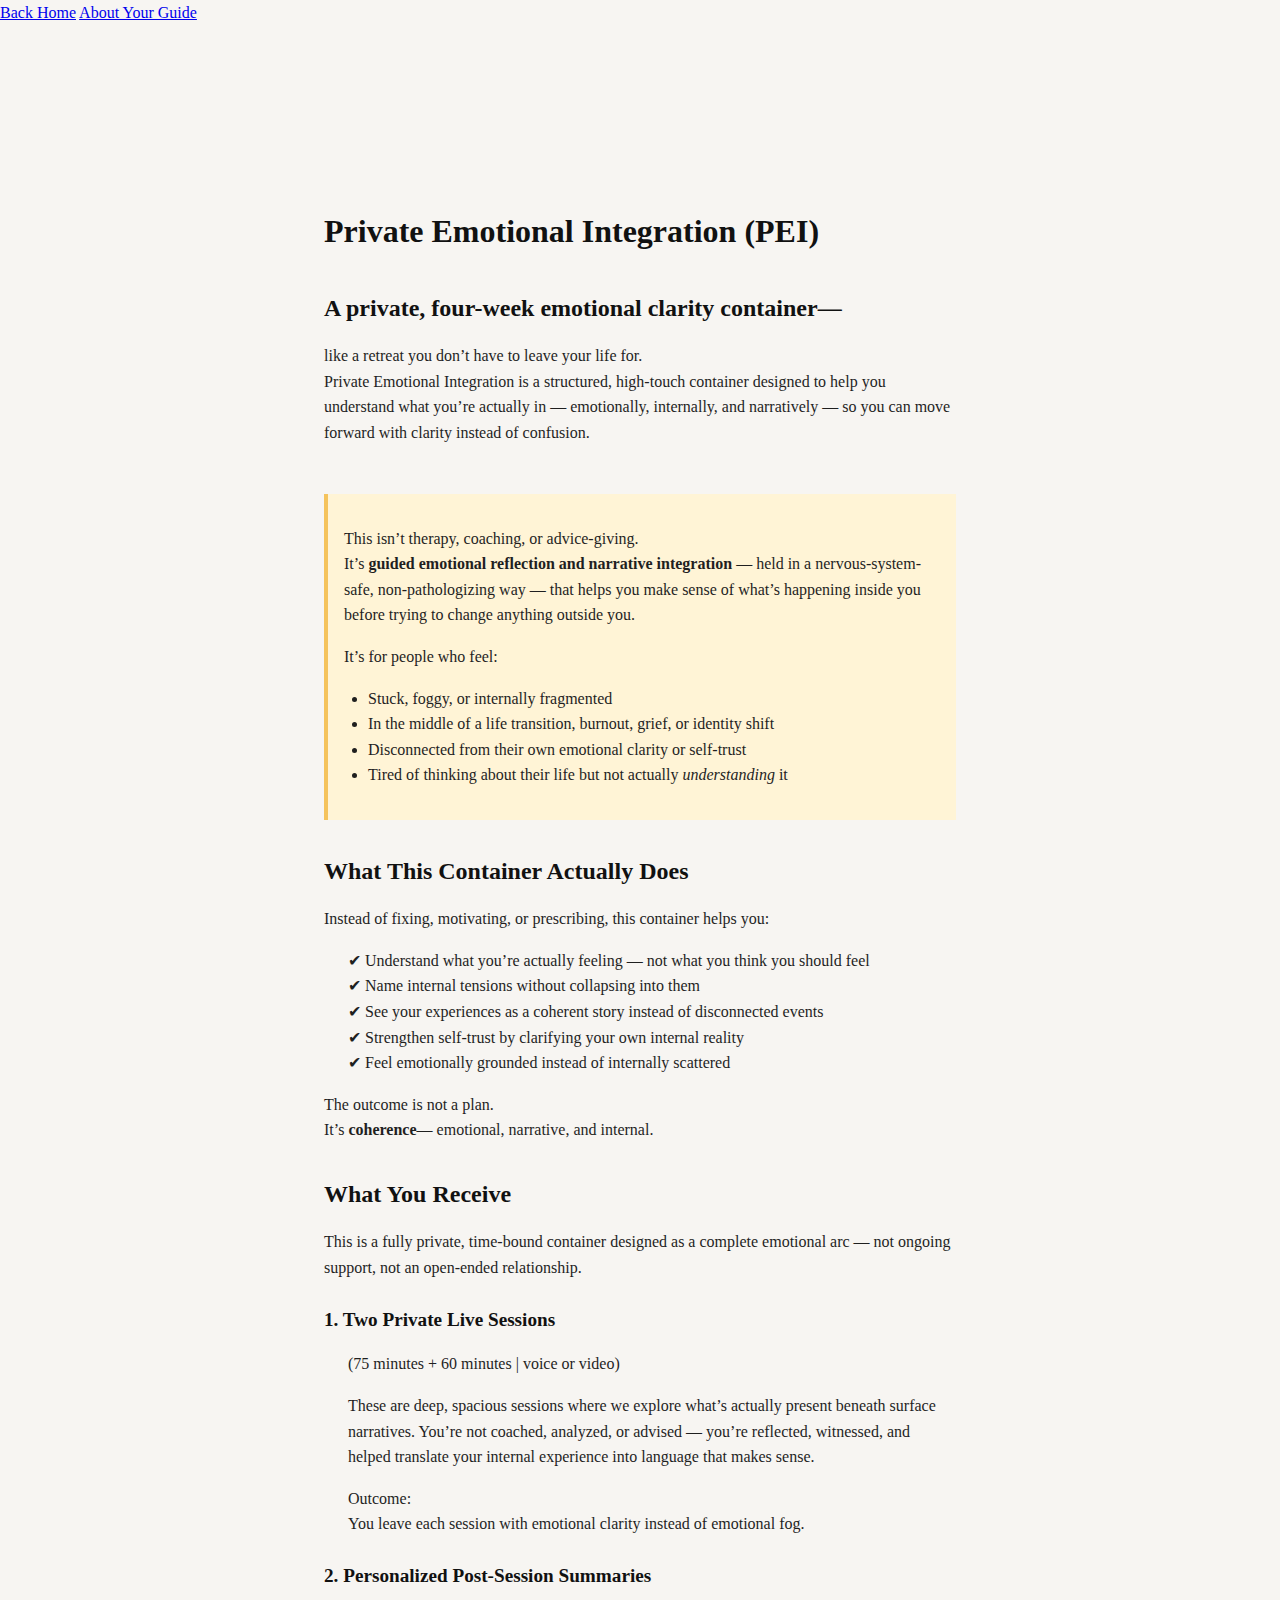
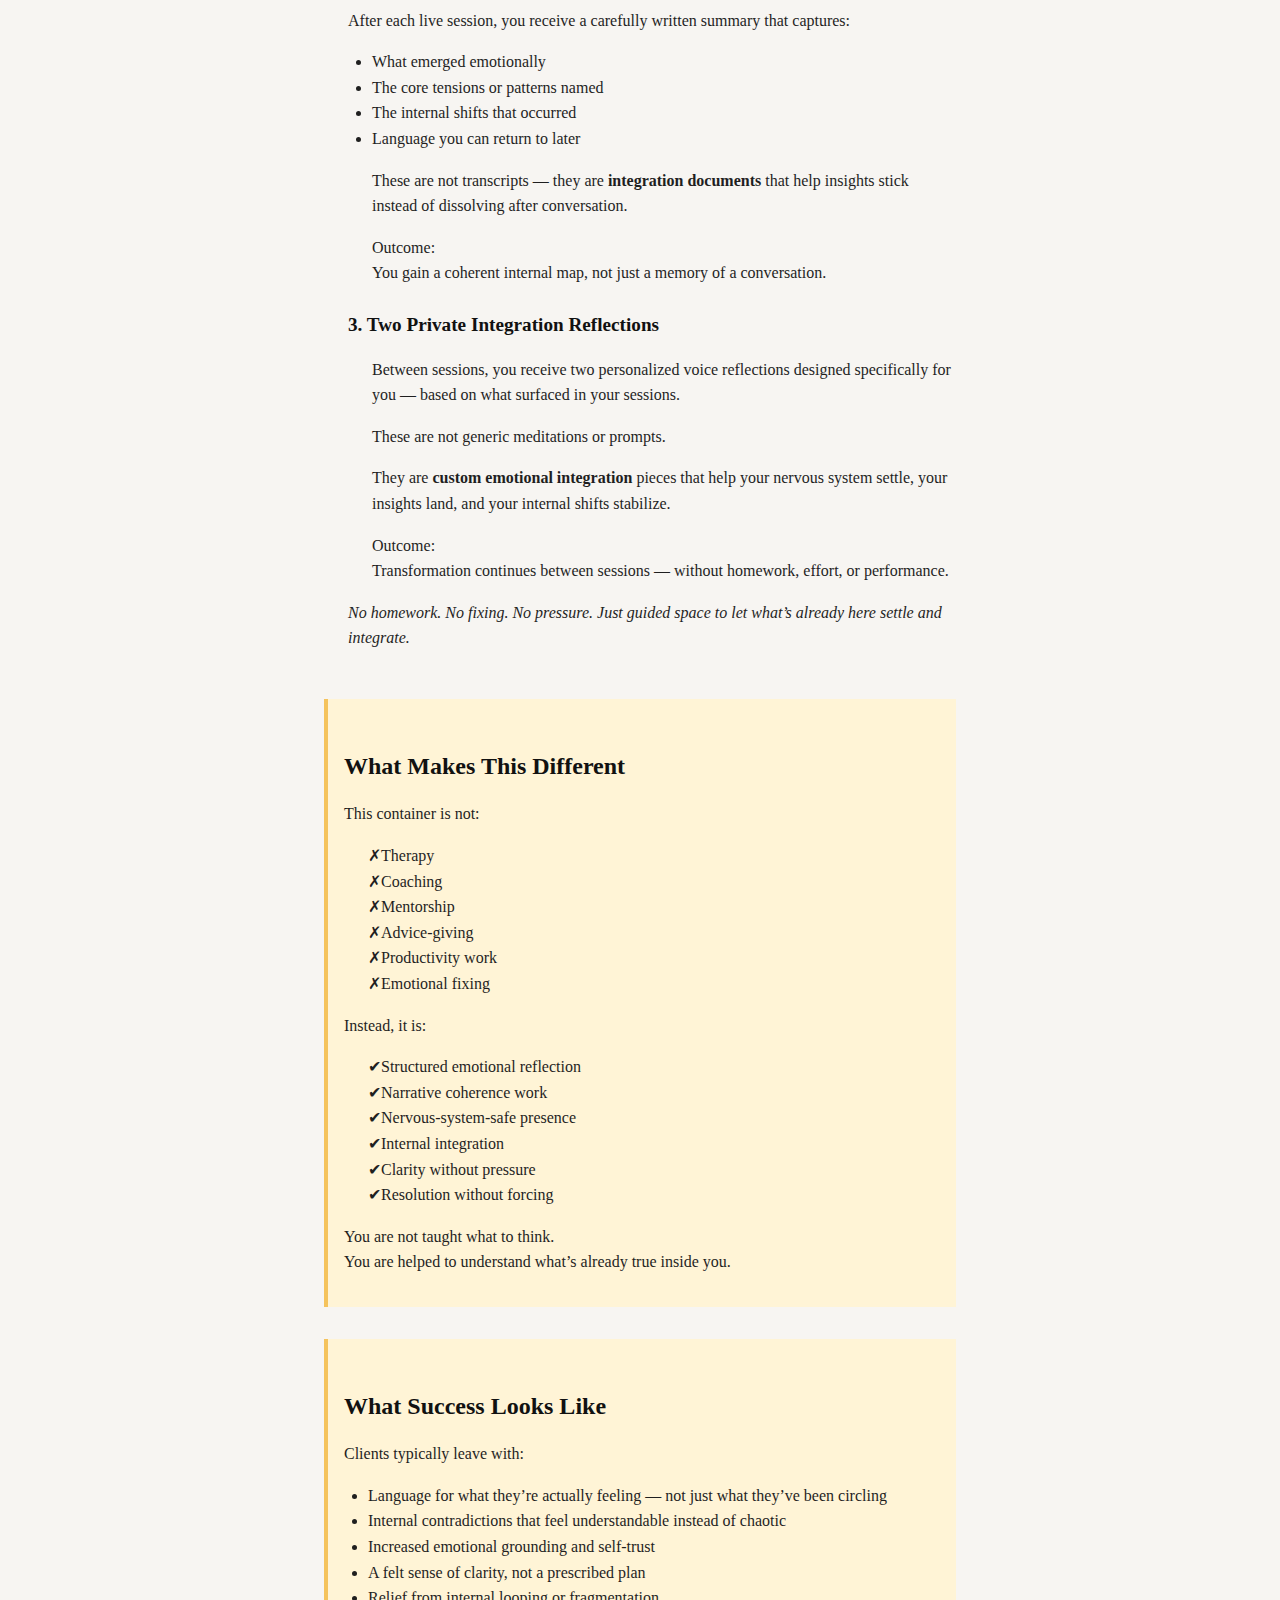
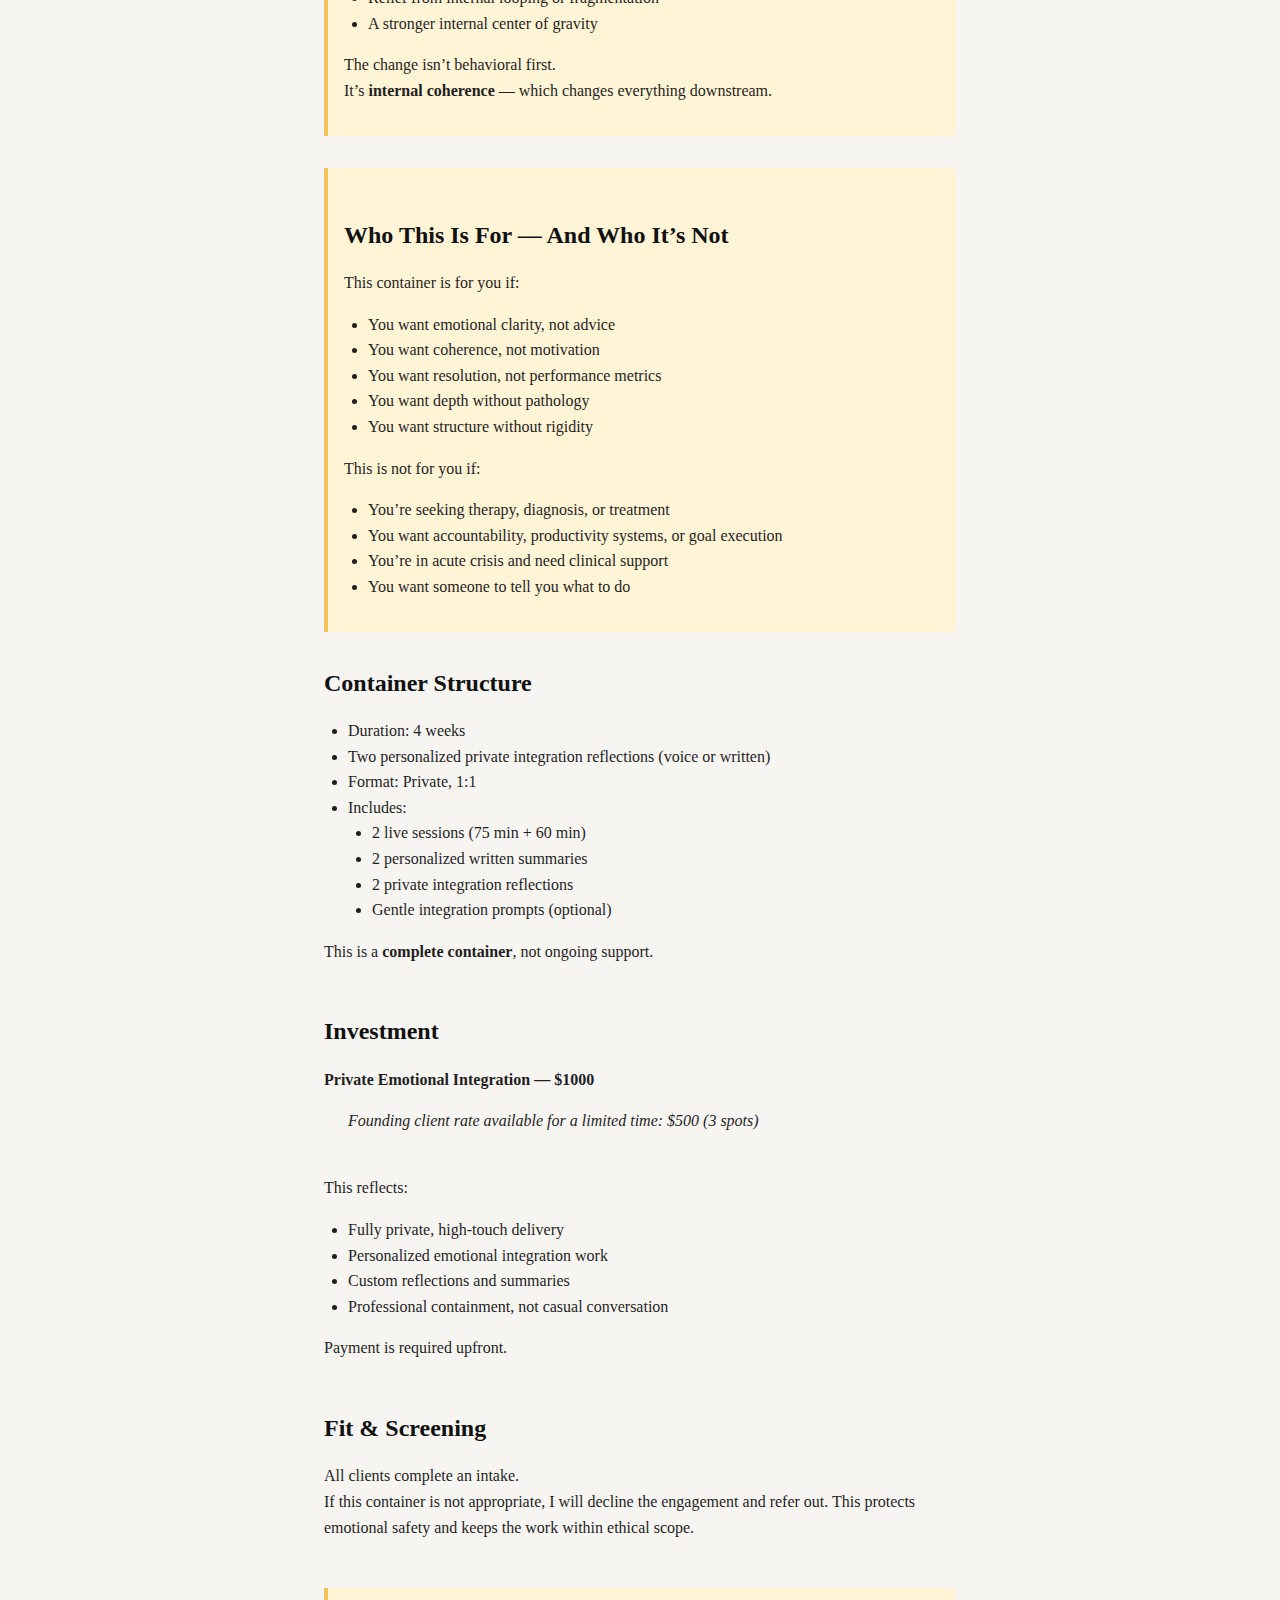
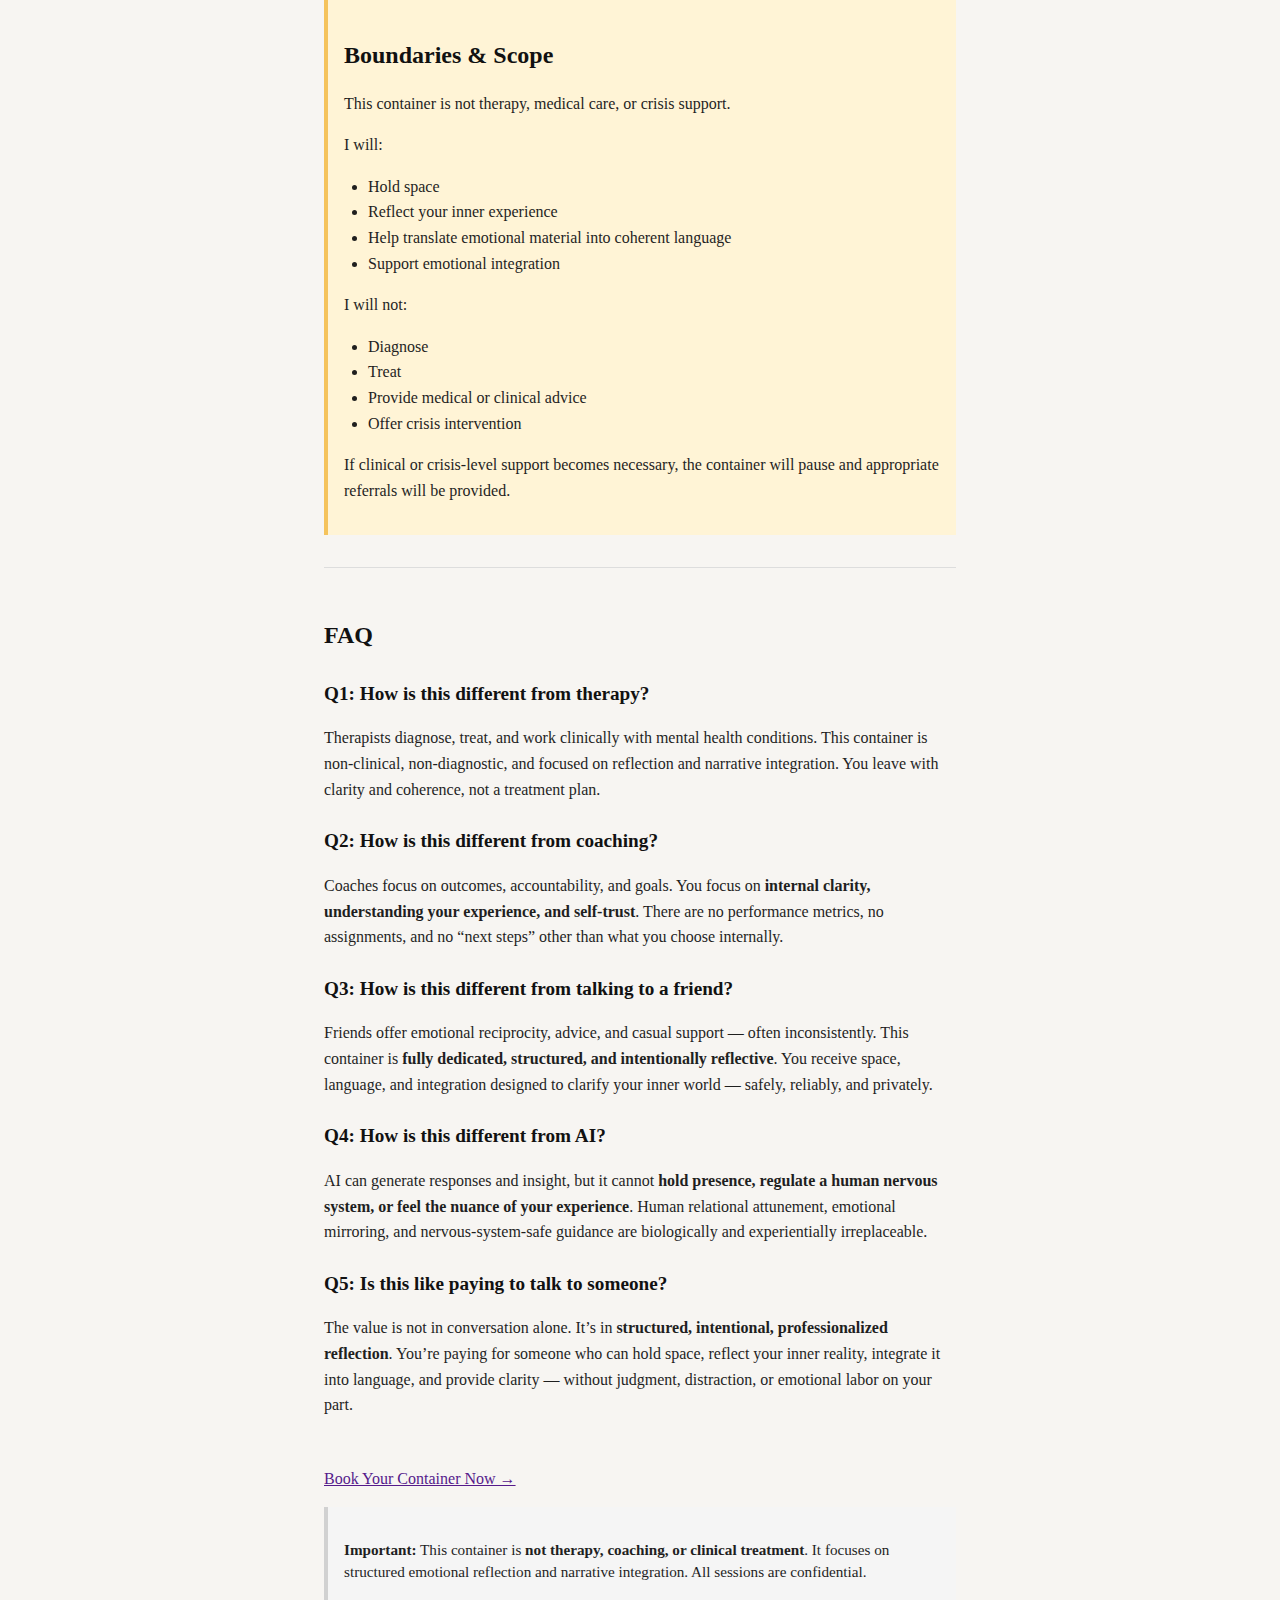
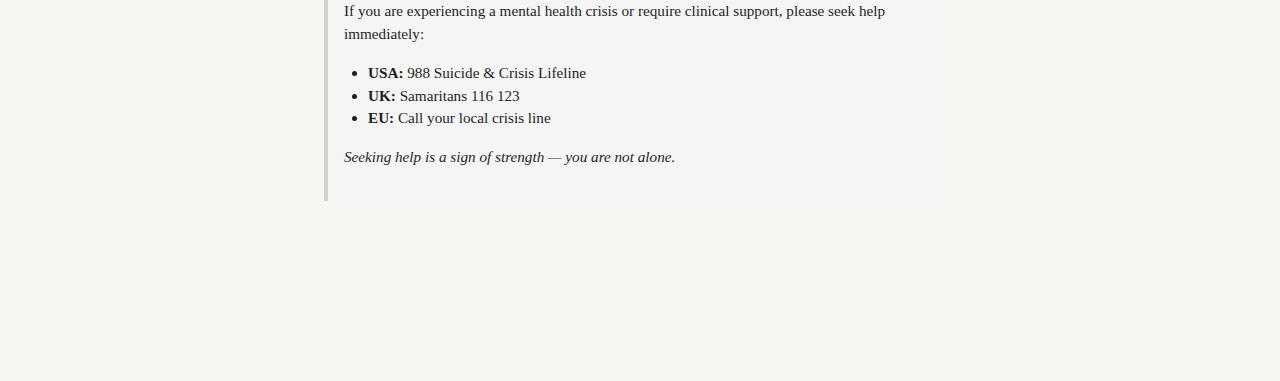
<file: pei3.html>
<!DOCTYPE html>
<html lang="en">
<head>
  <meta charset="UTF-8">
  <meta name="viewport" content="width=device-width, initial-scale=1.0">
  <title>Private Emotional Integration (PEI)</title>
  <link rel="stylesheet" href="assets/css/style.css" />
  <nav>
    <a href="/">Back Home</a>
    <a href="https://jmaree.com/about" target="_blank" rel="noopener noreferrer">About Your Guide</a>
</nav>
</head>
<body>
<main class="container">
  <div class="container">
    <!-- Header -->
    <section class="section">
      <h1>Private Emotional Integration (PEI)</h1>
      <p><h2>A private, four-week emotional clarity container—</h2> like a retreat you don’t have to leave your life for. <br>Private Emotional Integration is a structured, high-touch container designed to help you understand what you’re actually in — emotionally, internally, and narratively — so you can move forward with clarity instead of confusion.</p>
    </section>

    <!-- Hook -->
    <section class="section highlight">
      <p>This isn’t therapy, coaching, or advice-giving.<br>
It’s <strong>guided emotional reflection and narrative integration</strong> — held in a nervous-system-safe, non-pathologizing way — that helps you make sense of what’s happening inside you before trying to change anything outside you.</p>
      <p>It’s for people who feel:</p>
      <ul>
        <li>Stuck, foggy, or internally fragmented</li>
        <li>In the middle of a life transition, burnout, grief, or identity shift</li>
        <li>Disconnected from their own emotional clarity or self-trust</li>
        <li>Tired of thinking about their life but not actually <em>understanding</em> it</li>
      </ul>
    </section>

    <!-- Purpose -->
    <section class="section">
      <h2>What This Container Actually Does</h2>
      <p>Instead of fixing, motivating, or prescribing, this container helps you:</p>
      <ul>
        ✔ Understand what you’re actually feeling — not what you think you should feel<br>
        ✔ Name internal tensions without collapsing into them<br>
        ✔ See your experiences as a coherent story instead of disconnected events<br>
        ✔ Strengthen self-trust by clarifying your own internal reality<br>
        ✔ Feel emotionally grounded instead of internally scattered<br>
      </ul>
      <p>The outcome is not a plan.<br>
        It’s <strong>coherence</strong>— emotional, narrative, and internal.</p>
  
    <!-- What You Receive -->
    <section class="section">
      <h2>What You Receive</h2>
      <p>This is a fully private, time-bound container designed as a complete emotional arc — not ongoing support, not an open-ended relationship.</p>
      <h3>1. Two Private Live Sessions</h3>
      <ul>
        <p>(75 minutes + 60 minutes | voice or video)</p>
        <p>These are deep, spacious sessions where we explore what’s actually present beneath surface narratives. You’re not coached, analyzed, or advised — you’re reflected, witnessed, and helped translate your internal experience into language that makes sense.</p>

<p>Outcome:<br>
       You leave each session with emotional clarity instead of emotional fog.</p>
      </ul>
      
      <h3>2. Personalized Post-Session Summaries</h3>
      <ul>
        <p>After each live session, you receive a carefully written summary that captures:</p>
        <ul>
        <li>What emerged emotionally</li>
        <li>The core tensions or patterns named</li>
        <li>The internal shifts that occurred</li>
        <li>Language you can return to later</li>
        </u>
        <p>These are not transcripts — they are <strong>integration documents</strong> that help insights stick instead of dissolving after conversation.</p>

<p>Outcome:<br>
    You gain a coherent internal map, not just a memory of a conversation.</p>
      </ul>
      
      <h3>3. Two Private Integration Reflections</h3>
      <ul>
        <p>Between sessions, you receive two personalized voice reflections designed specifically for you — based on what surfaced in your sessions.</p>
        <p>These are not generic meditations or prompts.</p>
        <p>They are <strong>custom emotional integration</strong> pieces that help your nervous system settle, your insights land, and your internal shifts stabilize.</p>

<p>Outcome:<br>
  Transformation continues between sessions — without homework, effort, or performance.</p>
      </ul>
      
      <p><em>No homework. No fixing. No pressure. Just guided space to let what’s already here settle and integrate.</em></p>
      </ul>
    </section>

       <!-- What Makes This Different -->
    <section class="section highlight">
      <h2>What Makes This Different</h2>
      <p>This container is not:</p>
      <ul>
        ✗Therapy<br>
        ✗Coaching<br>
        ✗Mentorship<br>
        ✗Advice-giving<br>
        ✗Productivity work<br>
        ✗Emotional fixing<br>
      </ul>
      <p>Instead, it is:</p>
      <ul>
        ✔Structured emotional reflection<br>
        ✔Narrative coherence work<br>
        ✔Nervous-system-safe presence<br>
        ✔Internal integration<br>
        ✔Clarity without pressure<br>
        ✔Resolution without forcing<br>
      </ul>
       <p>You are not taught what to think. <br>You are helped to understand what’s already true inside you.</p>
    </section>

     <!-- What Success Looks Like -->
    <section class="section highlight">
      <h2>What Success Looks Like</h2>
      <p>Clients typically leave with:</p>
      <ul>
        <li>Language for what they’re actually feeling — not just what they’ve been circling</li>
        <li>Internal contradictions that feel understandable instead of chaotic</li>
        <li>Increased emotional grounding and self-trust</li>
        <li>A felt sense of clarity, not a prescribed plan</li>
        <li>Relief from internal looping or fragmentation</li>
        <li>A stronger internal center of gravity</li>
      </ul>
      <p>The change isn’t behavioral first.<br>
        It’s <strong>internal coherence</strong> — which changes everything downstream.</p>
    </section>

    <!-- Who This Is For — And Who It’s Not -->
    <section class="section highlight">
      <h2>Who This Is For — And Who It’s Not</h2>
      <p>This container is for you if:</p>
      <ul>
        <li>You want emotional clarity, not advice</li>
        <li>You want coherence, not motivation</li>
        <li>You want resolution, not performance metrics</li>
        <li>You want depth without pathology</li>
        <li>You want structure without rigidity</li>
      </ul>
      This is not for you if:
      <ul>
        <li>You’re seeking therapy, diagnosis, or treatment</li>
        <li>You want accountability, productivity systems, or goal execution</li>
        <li>You’re in acute crisis and need clinical support</li>
        <li>You want someone to tell you what to do</li>
      </ul>
    </section>
    
    <!-- Container Structure -->
    <section class="section">
      <h2>Container Structure</h2>
      <ul>
        <li>Duration: 4 weeks</li>
        <li>Two personalized private integration reflections (voice or written)</li>
        <li>Format: Private, 1:1</li>
        <li>Includes:</li>
        <ul>
          <li>2 live sessions (75 min + 60 min)</li>
          <li>2 personalized written summaries</li>
          <li>2 private integration reflections</li>
          <li>Gentle integration prompts (optional)</li>
        </ul>
      </ul>
      <p>This is a <strong>complete container</strong>, not ongoing support.</p>
    </section>

      <!-- Investment -->
    <section class="section">
      <h2>Investment</h2>
      <strong>Private Emotional Integration — $1000</strong>
      <ul><em>Founding client rate available for a limited time: $500 (3 spots)</em></ul>
      <br>This reflects:
      <ul>
        <li>Fully private, high-touch delivery</li>
        <li>Personalized emotional integration work</li>
        <li>Custom reflections and summaries</li>
        <li>Professional containment, not casual conversation</li>
      </ul>
      <p>Payment is required upfront.</p>
    </section>

      <!-- Fit & Screening -->
    <section class="section">
      <h2>Fit & Screening</h2>
      <p>All clients complete an intake.<br>
        If this container is not appropriate, I will decline the engagement and refer out. This protects emotional safety and keeps the work within ethical scope.</p>
    </section>

          <!-- Boundaries & Scope -->
    <section class="section highlight">
      <h2>Boundaries & Scope</h2>
      <p>This container is not therapy, medical care, or crisis support.</p>
      I will:
      <ul>
        <li>Hold space</li>
        <li>Reflect your inner experience</li>
        <li>Help translate emotional material into coherent language</li>
        <li>Support emotional integration</li>
      </ul>
      I will not:
      <ul>
        <li>Diagnose</li>
        <li>Treat</li>
        <li>Provide medical or clinical advice</li>
        <li>Offer crisis intervention</li>
      </ul>
      <p>If clinical or crisis-level support becomes necessary, the container will pause and appropriate referrals will be provided.</p>
    </section>
      
    <!-- FAQ -->
    <section class="section faq">
      <h2>FAQ</h2>

      <div class="faq-item">
        <h3>Q1: How is this different from therapy?</h3>
        <p>Therapists diagnose, treat, and work clinically with mental health conditions. This container is non-clinical, non-diagnostic, and focused on reflection and narrative integration. You leave with clarity and coherence, not a treatment plan.</p>
      </div>

      <div class="faq-item">
        <h3>Q2: How is this different from coaching?</h3>
        <p>Coaches focus on outcomes, accountability, and goals. You focus on <strong>internal clarity, understanding your experience, and self-trust</strong>. There are no performance metrics, no assignments, and no “next steps” other than what you choose internally.</p>
      </div>

      <div class="faq-item">
        <h3>Q3: How is this different from talking to a friend?</h3>
        <p>Friends offer emotional reciprocity, advice, and casual support — often inconsistently. This container is <strong>fully dedicated, structured, and intentionally reflective</strong>. You receive space, language, and integration designed to clarify your inner world — safely, reliably, and privately.</p>
      </div>

      <div class="faq-item">
        <h3>Q4: How is this different from AI?</h3>
        <p>AI can generate responses and insight, but it cannot <strong>hold presence, regulate a human nervous system, or feel the nuance of your experience</strong>. Human relational attunement, emotional mirroring, and nervous-system-safe guidance are biologically and experientially irreplaceable.</p>
      </div>

      <div class="faq-item">
        <h3>Q5: Is this like paying to talk to someone?</h3>
        <p>The value is not in conversation alone. It’s in <strong>structured, intentional, professionalized reflection</strong>. You’re paying for someone who can hold space, reflect your inner reality, integrate it into language, and provide clarity — without judgment, distraction, or emotional labor on your part.</p>
      </div>
    </section>
<p><a href=""> Book Your Container Now →</a></p>
    <!-- Disclaimer -->
    <section class="section disclaimer">
      <p><strong>Important:</strong> This container is <strong>not therapy, coaching, or clinical treatment</strong>. It focuses on structured emotional reflection and narrative integration. All sessions are confidential.</p>
      <p>If you are experiencing a mental health crisis or require clinical support, please seek help immediately:</p>
      <ul>
        <li><strong>USA:</strong> 988 Suicide & Crisis Lifeline</li>
        <li><strong>UK:</strong> Samaritans 116 123</li>
        <li><strong>EU:</strong> Call your local crisis line</li>
      </ul>
      <p><em>Seeking help is a sign of strength — you are not alone.</em></p>
    </section>

  </div>
  </main>
</body>
</html>
</file>
<file: assets/css/style.css>
body {
  font-family: font-family: Georgia, serif;
      line-height: 1.6;
      margin: 0;
      padding: 0;
      background: #f7f5f2;
  color: #1f1f1f;
  margin: 0;
}

.container {
  max-width: 680px;
  margin: 20vh auto;
  padding: 0 1.5rem;
}

h1, h2, h3 {
      font-weight: 600;
      margin-bottom: 1rem;
      color: #111;
    }
    h1 {
      font-size: 2rem;
    }
    h2 {
      font-size: 1.5rem;
      margin-top: 2rem;
    }
    h3 {
      font-size: 1.2rem;
      margin-top: 1.5rem;
    }
 p {
      margin-bottom: 1rem;
    }
    ul {
      list-style-type: disc;
      padding-left: 1.5rem;
      margin-bottom: 1rem;
    }
    .section {
      margin-bottom: 3rem;
    }
    .highlight {
      background-color: #fff4d6;
      padding: 1rem;
      border-left: 4px solid #f5c35c;
      margin-bottom: 2rem;
    }
    .faq {
      border-top: 1px solid #ddd;
      padding-top: 1rem;
    }
    .faq-item {
      margin-bottom: 1.5rem;
    }
    .disclaimer {
      background-color: #f5f5f5;
      padding: 1rem;
      border-left: 4px solid #d1d1d1;
      font-size: 0.95rem;
      line-height: 1.5;
    }
    @media (max-width: 600px) {
      h1 {
        font-size: 1.6rem;
      }
      h2 {
        font-size: 1.3rem;
      }
      h3 {
        font-size: 1.1rem;
      }
.tagline {
  font-size: 1.2rem;
  line-height: 1.6;
  margin-bottom: 2.5rem;
}

.links a {
  display: block;
  margin-bottom: 1rem;
  text-decoration: none;
  color: #1f1f1f;
  border-bottom: 1px solid #ccc;
  padding-bottom: 0.25rem;
}

.links a:hover {
  opacity: 0.7;
}
</file>
